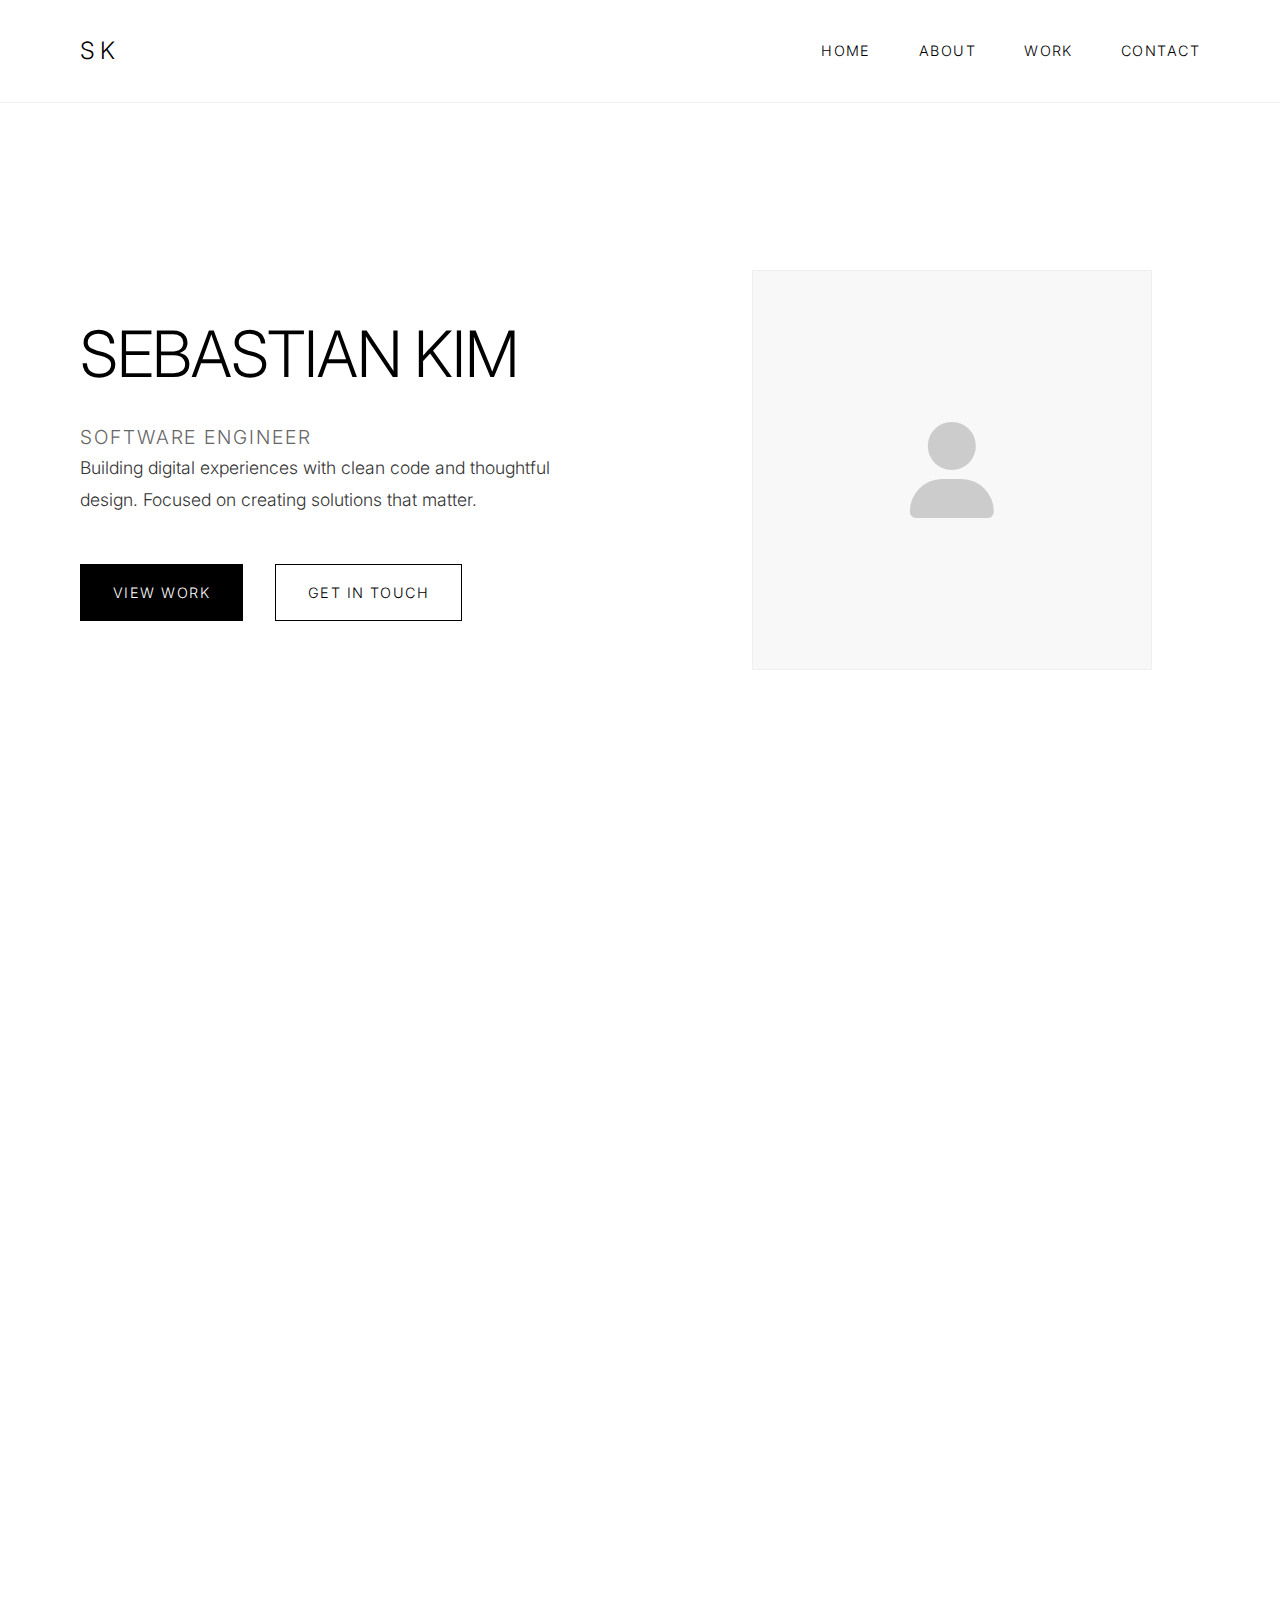
<file: index.html>
<!DOCTYPE html>
<html lang="en">
<head>
    <meta charset="UTF-8">
    <meta name="viewport" content="width=device-width, initial-scale=1.0">
    <title>Sebastian Kim</title>
    <link rel="stylesheet" href="styles.css">
    <link href="https://fonts.googleapis.com/css2?family=Inter:wght@300;400&display=swap" rel="stylesheet">
    <link rel="stylesheet" href="https://cdnjs.cloudflare.com/ajax/libs/font-awesome/6.0.0/css/all.min.css">
</head>
<body>
    <!-- Navigation -->
    <nav class="navbar">
        <div class="nav-container">
            <div class="nav-logo">
                <a href="#home">SK</a>
            </div>
            <ul class="nav-menu">
                <li class="nav-item">
                    <a href="#home" class="nav-link">Home</a>
                </li>
                <li class="nav-item">
                    <a href="#about" class="nav-link">About</a>
                </li>
                <li class="nav-item">
                    <a href="#projects" class="nav-link">Work</a>
                </li>
                <li class="nav-item">
                    <a href="#contact" class="nav-link">Contact</a>
                </li>
            </ul>
            <div class="hamburger">
                <span class="bar"></span>
                <span class="bar"></span>
                <span class="bar"></span>
            </div>
        </div>
    </nav>

    <!-- Hero Section -->
    <section id="home" class="hero">
        <div class="hero-container">
            <div class="hero-content">
                <h1 class="hero-title">
                    Sebastian Kim
                </h1>
                <span class="hero-subtitle">Software Engineer</span>
                <p class="hero-description">
                    Building digital experiences with clean code and thoughtful design. 
                    Focused on creating solutions that matter.
                </p>
                <div class="hero-buttons">
                    <a href="#projects" class="btn btn-primary">View Work</a>
                    <a href="#contact" class="btn">Get in Touch</a>
                </div>
            </div>
            <div class="hero-visual">
                <div class="hero-avatar">
                    <i class="fas fa-user"></i>
                </div>
            </div>
        </div>
    </section>

    <!-- About Section -->
    <section id="about" class="about">
        <div class="container">
            <h2 class="section-title">About</h2>
            <div class="about-content">
                <div class="about-text">
                    <p>
                        I'm a software engineer focused on building clean, efficient applications. 
                        With experience in full-stack development and cloud technologies, I create 
                        solutions that solve real problems.
                    </p>
                    <p>
                        Currently working on projects that combine modern web technologies with 
                        thoughtful user experience design.
                    </p>
                    <div class="skills">
                        <h3>Skills</h3>
                        <div class="skill-tags">
                            <span class="skill-tag">JavaScript</span>
                            <span class="skill-tag">Python</span>
                            <span class="skill-tag">React</span>
                            <span class="skill-tag">Node.js</span>
                            <span class="skill-tag">AWS</span>
                            <span class="skill-tag">Docker</span>
                        </div>
                    </div>
                </div>
                <div class="about-stats">
                    <div class="stat-item">
                        <h3>5+</h3>
                        <p>Years Experience</p>
                    </div>
                    <div class="stat-item">
                        <h3>50+</h3>
                        <p>Projects Completed</p>
                    </div>
                    <div class="stat-item">
                        <h3>100%</h3>
                        <p>Client Satisfaction</p>
                    </div>
                </div>
            </div>
        </div>
    </section>

    <!-- Projects Section -->
    <section id="projects" class="projects">
        <div class="container">
            <h2 class="section-title">Work</h2>
            <div class="projects-grid">
                <div class="project-card">
                    <div class="project-image">
                        <i class="fas fa-laptop-code"></i>
                    </div>
                    <div class="project-content">
                        <h3>E-Commerce Platform</h3>
                        <p>A full-stack e-commerce solution built with React, Node.js, and MongoDB. Features include user authentication, payment processing, and admin dashboard.</p>
                        <div class="project-tech">
                            <span>React</span>
                            <span>Node.js</span>
                            <span>MongoDB</span>
                        </div>
                        <div class="project-links">
                            <a href="#" class="project-link">Live Demo</a>
                            <a href="#" class="project-link">Code</a>
                        </div>
                    </div>
                </div>

                <div class="project-card">
                    <div class="project-image">
                        <i class="fas fa-brain"></i>
                    </div>
                    <div class="project-content">
                        <h3>AI Chat Assistant</h3>
                        <p>An intelligent chatbot powered by machine learning algorithms. Built with Python, TensorFlow, and natural language processing.</p>
                        <div class="project-tech">
                            <span>Python</span>
                            <span>TensorFlow</span>
                            <span>NLP</span>
                        </div>
                        <div class="project-links">
                            <a href="#" class="project-link">Live Demo</a>
                            <a href="#" class="project-link">Code</a>
                        </div>
                    </div>
                </div>

                <div class="project-card">
                    <div class="project-image">
                        <i class="fas fa-mobile-alt"></i>
                    </div>
                    <div class="project-content">
                        <h3>Mobile Fitness App</h3>
                        <p>A cross-platform mobile application for tracking workouts and nutrition. Built with React Native and Firebase.</p>
                        <div class="project-tech">
                            <span>React Native</span>
                            <span>Firebase</span>
                            <span>Redux</span>
                        </div>
                        <div class="project-links">
                            <a href="#" class="project-link">Live Demo</a>
                            <a href="#" class="project-link">Code</a>
                        </div>
                    </div>
                </div>
            </div>
        </div>
    </section>

    <!-- Contact Section -->
    <section id="contact" class="contact">
        <div class="container">
            <h2 class="section-title">Contact</h2>
            <div class="contact-content">
                <div class="contact-info">
                    <h3>Let's work together</h3>
                    <p>I'm always interested in new opportunities and exciting projects. Whether you have a question or just want to say hi, feel free to reach out.</p>
                    <div class="contact-methods">
                        <div class="contact-method">
                            <i class="fas fa-envelope"></i>
                            <span>sebastian@example.com</span>
                        </div>
                        <div class="contact-method">
                            <i class="fas fa-phone"></i>
                            <span>+1 (555) 123-4567</span>
                        </div>
                        <div class="contact-method">
                            <i class="fas fa-map-marker-alt"></i>
                            <span>San Francisco, CA</span>
                        </div>
                    </div>
                    <div class="social-links">
                        <a href="#" class="social-link"><i class="fab fa-github"></i></a>
                        <a href="#" class="social-link"><i class="fab fa-linkedin"></i></a>
                        <a href="#" class="social-link"><i class="fab fa-twitter"></i></a>
                    </div>
                </div>
                <form class="contact-form">
                    <div class="form-group">
                        <input type="text" id="name" name="name" placeholder="Name" required>
                    </div>
                    <div class="form-group">
                        <input type="email" id="email" name="email" placeholder="Email" required>
                    </div>
                    <div class="form-group">
                        <input type="text" id="subject" name="subject" placeholder="Subject" required>
                    </div>
                    <div class="form-group">
                        <textarea id="message" name="message" placeholder="Message" rows="5" required></textarea>
                    </div>
                    <button type="submit" class="btn btn-primary">Send Message</button>
                </form>
            </div>
        </div>
    </section>

    <!-- Footer -->
    <footer class="footer">
        <div class="container">
            <div class="footer-content">
                <p>&copy; 2024 Sebastian Kim</p>
            </div>
        </div>
    </footer>

    <script src="script.js"></script>
</body>
</html>
</file>
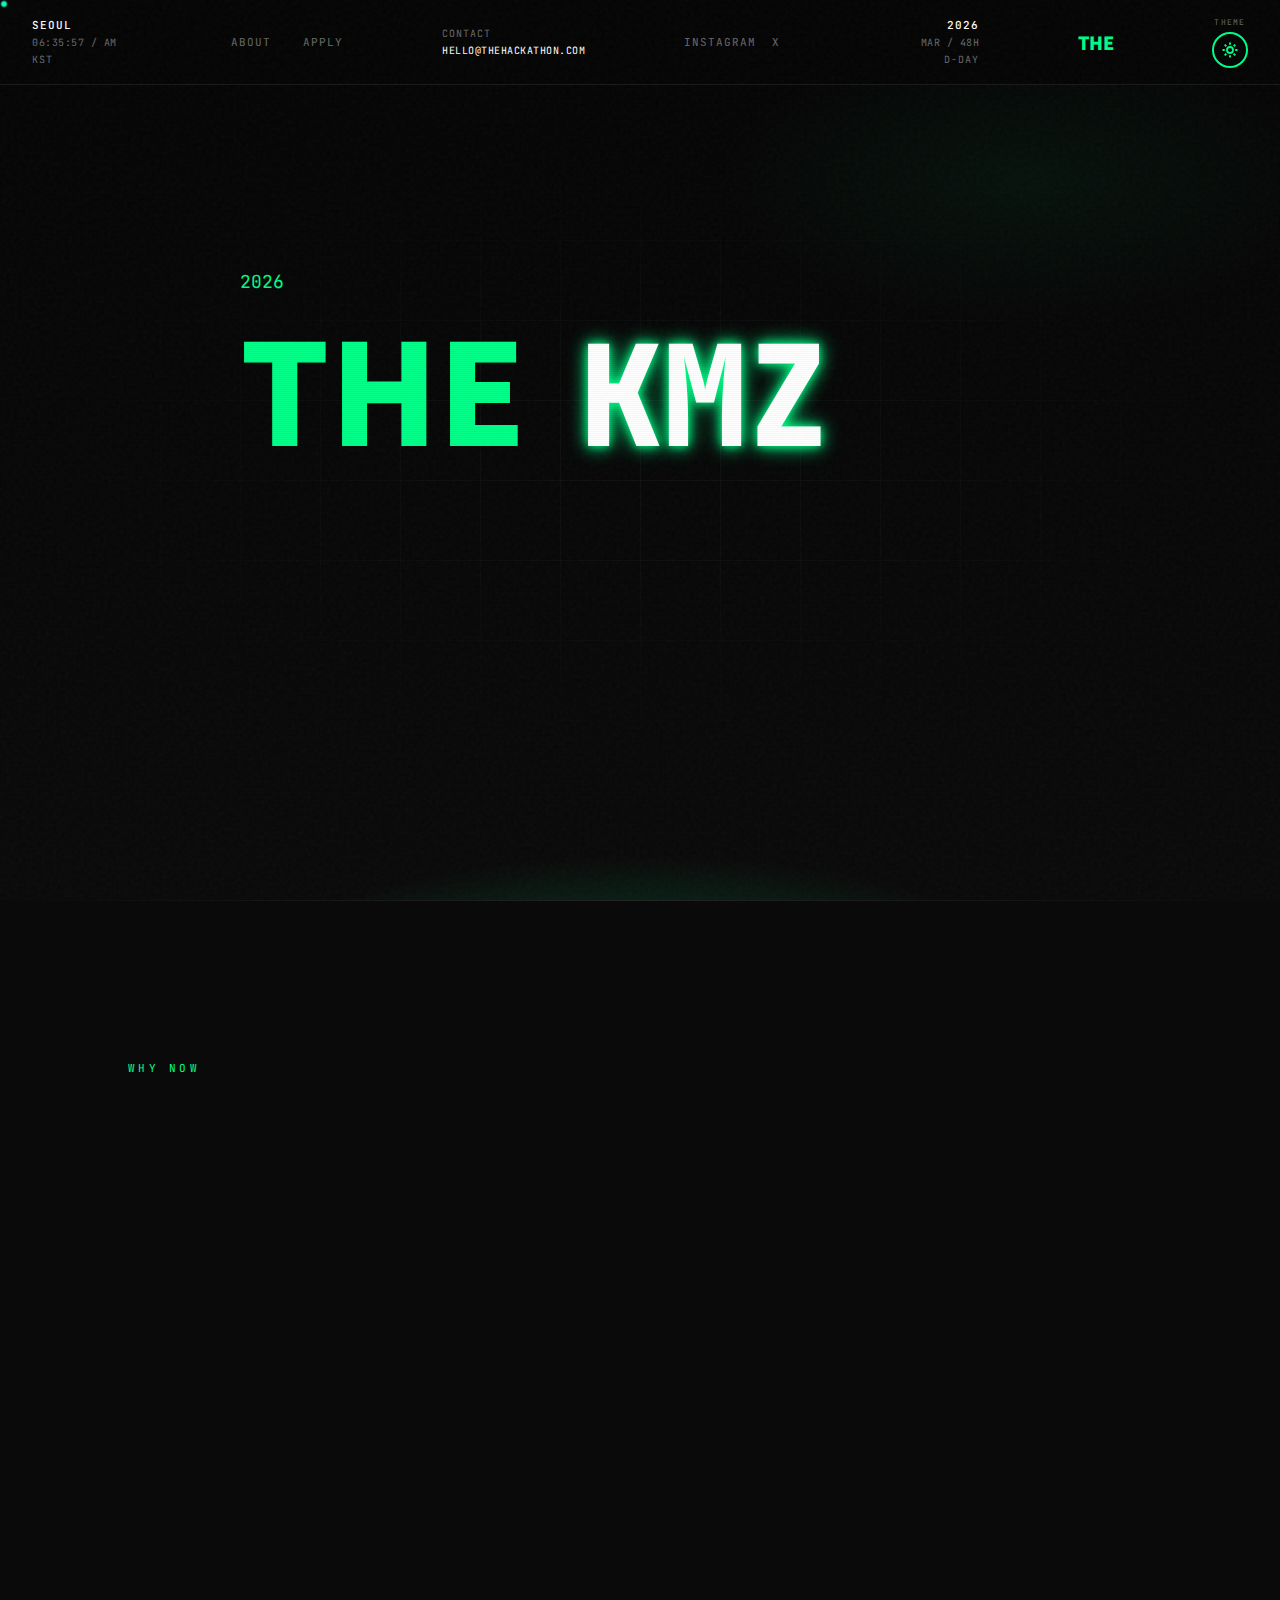
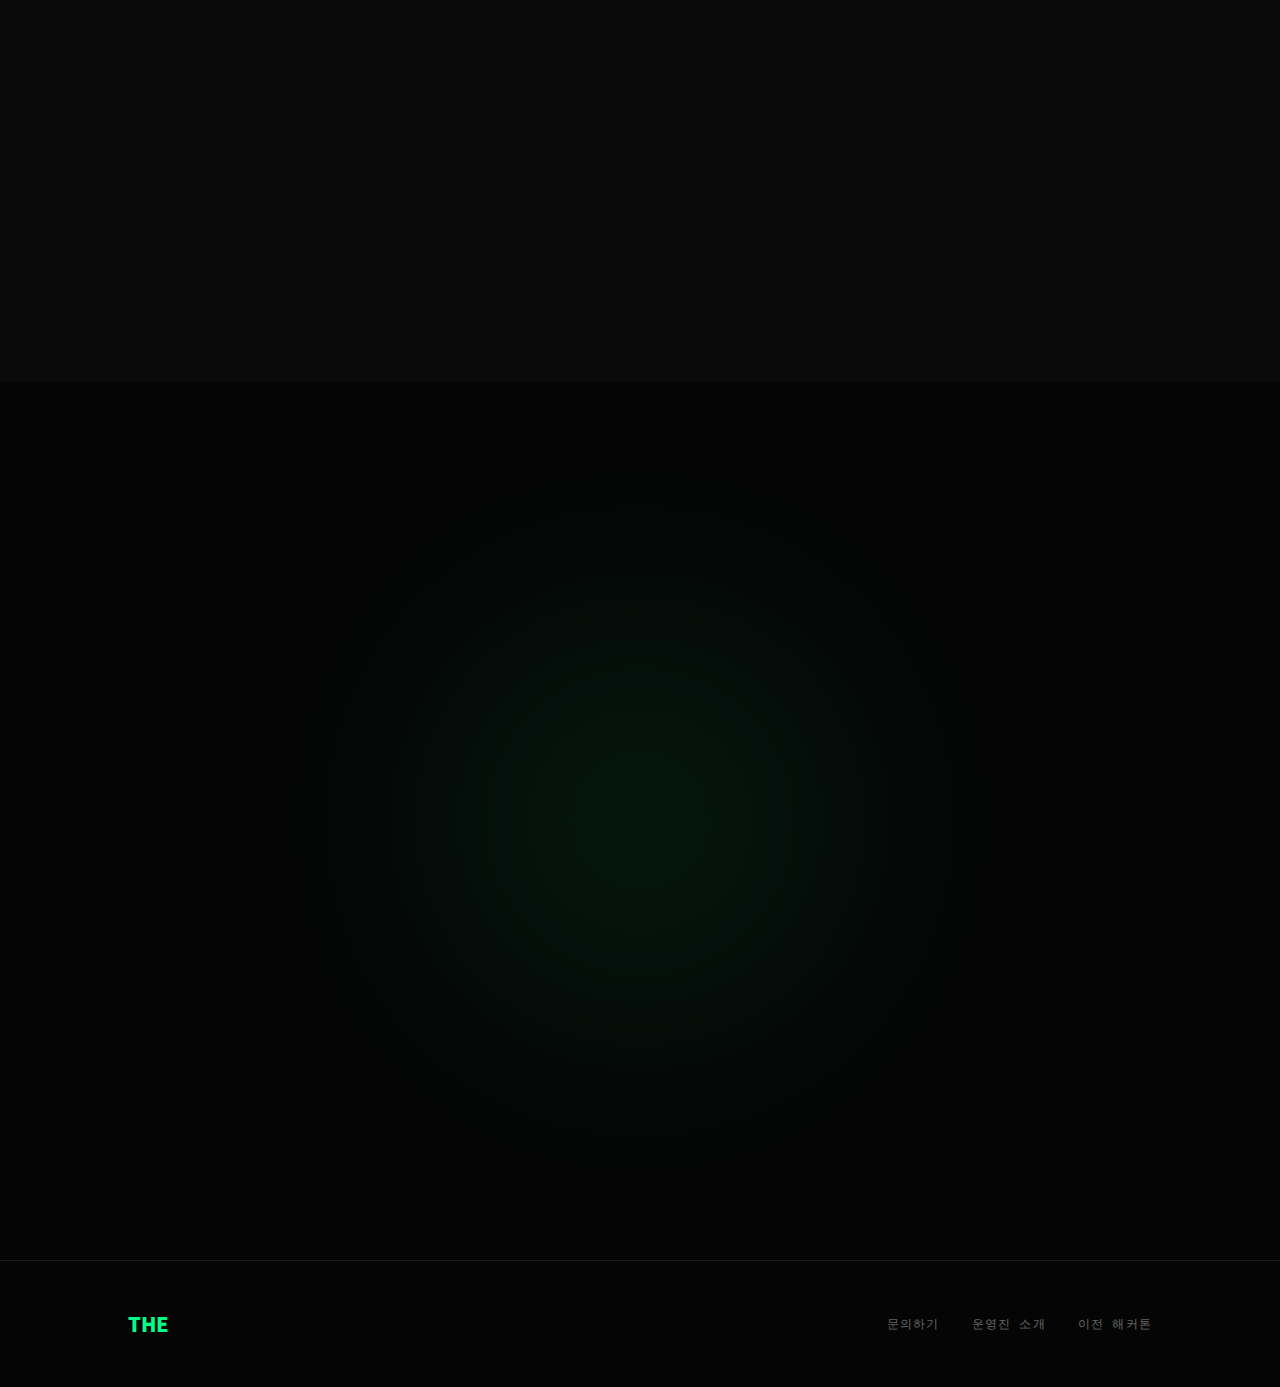
<file: 100x-hackathon.html>
<!DOCTYPE html>
<html lang="ko">
<head>
    <meta charset="UTF-8">
    <meta name="viewport" content="width=device-width, initial-scale=1.0">
    <title>THE 해커톤 | A Historic Turning Point for Builders</title>

    <!-- Open Graph Meta Tags -->
    <meta property="og:title" content="THE 해커톤 | A Historic Turning Point for Builders">
    <meta property="og:description" content="48시간, 당신의 아이디어가 세상과 만나는 순간. 프로덕트 빌더를 세계 앞에 세웁니다.">
    <meta property="og:image" content="https://bastiankim.github.io/100x-hackathon/og-image.png">
    <meta property="og:url" content="https://bastiankim.github.io/100x-hackathon/100x-hackathon.html">
    <meta property="og:type" content="website">

    <!-- Twitter Card -->
    <meta name="twitter:card" content="summary_large_image">
    <meta name="twitter:title" content="THE 해커톤 | A Historic Turning Point for Builders">
    <meta name="twitter:description" content="48시간, 당신의 아이디어가 세상과 만나는 순간.">
    <meta name="twitter:image" content="https://bastiankim.github.io/100x-hackathon/og-image.png">

    <link rel="preconnect" href="https://fonts.googleapis.com">
    <link rel="preconnect" href="https://fonts.gstatic.com" crossorigin>
    <link href="https://fonts.googleapis.com/css2?family=JetBrains+Mono:wght@300;400;500&family=Noto+Sans+KR:wght@300;400;700;900&family=Silkscreen:wght@400;700&display=swap" rel="stylesheet">
    <link rel="stylesheet" href="effects.css">
    <style>
        :root {
            --black-void: #050505;
            --black-deep: #0a0a0a;
            --black-surface: #111111;
            --charcoal: #1a1a1a;
            --charcoal-light: #252525;
            --neon-green: #00ff88;
            --neon-green-dim: #00cc6a;
            --neon-green-glow: rgba(0, 255, 136, 0.4);
            --white: #ffffff;
            --white-dim: rgba(255, 255, 255, 0.7);
            --white-muted: rgba(255, 255, 255, 0.4);
            --white-ghost: rgba(255, 255, 255, 0.08);
        }

        * {
            margin: 0;
            padding: 0;
            box-sizing: border-box;
        }

        html {
            scroll-behavior: smooth;
        }

        body {
            font-family: 'Noto Sans KR', sans-serif;
            background-color: var(--black-void);
            color: var(--white);
            overflow-x: hidden;
            line-height: 1.5;
        }

        /* Noise texture overlay */
        body::before {
            content: '';
            position: fixed;
            top: 0;
            left: 0;
            width: 100%;
            height: 100%;
            pointer-events: none;
            z-index: 9999;
            opacity: 0.035;
            background-image: url("data:image/svg+xml,%3Csvg viewBox='0 0 256 256' xmlns='http://www.w3.org/2000/svg'%3E%3Cfilter id='noise'%3E%3CfeTurbulence type='fractalNoise' baseFrequency='0.9' numOctaves='4' stitchTiles='stitch'/%3E%3C/filter%3E%3Crect width='100%25' height='100%25' filter='url(%23noise)'/%3E%3C/svg%3E");
        }

        /* Scanline effect */
        body::after {
            content: '';
            position: fixed;
            top: 0;
            left: 0;
            width: 100%;
            height: 100%;
            pointer-events: none;
            z-index: 9998;
            background: repeating-linear-gradient(
                0deg,
                transparent,
                transparent 2px,
                rgba(0, 0, 0, 0.03) 2px,
                rgba(0, 0, 0, 0.03) 4px
            );
        }

        /* Matrix Rain Background */
        .matrix-bg {
            position: fixed;
            top: 0;
            left: 0;
            width: 100%;
            height: 100%;
            z-index: -1;
            opacity: 0.07;
            pointer-events: none;
        }

        body.light-mode .matrix-bg {
            opacity: 0.04;
        }

        /* Navigation - Wide Format */
        nav.nav-wide {
            position: fixed;
            top: 0;
            left: 0;
            right: 0;
            z-index: 1000;
            padding: 16px 32px;
            display: flex;
            justify-content: space-between;
            align-items: center;
            gap: 24px;
            background: var(--black-void);
            border-bottom: 1px solid var(--charcoal);
            font-family: 'JetBrains Mono', monospace;
        }

        .nav-section {
            display: flex;
            flex-direction: column;
            gap: 2px;
        }

        .nav-location {
            min-width: 100px;
        }

        .nav-city {
            font-size: 11px;
            font-weight: 500;
            color: var(--white);
            letter-spacing: 0.1em;
        }

        .nav-time {
            font-size: 10px;
            color: var(--white-muted);
            letter-spacing: 0.05em;
        }

        .nav-timezone {
            font-size: 10px;
            color: var(--white-muted);
            letter-spacing: 0.1em;
        }

        .nav-links {
            flex-direction: row;
            gap: 32px;
        }

        .nav-link {
            font-size: 11px;
            color: var(--white-muted);
            text-decoration: none;
            letter-spacing: 0.1em;
            transition: color 0.3s ease;
        }

        .nav-link:hover {
            color: var(--neon-green);
        }

        .nav-contact {
            align-items: flex-start;
        }

        .nav-label {
            font-size: 10px;
            color: var(--white-muted);
            letter-spacing: 0.1em;
        }

        .nav-email {
            font-size: 10px;
            color: var(--white);
            text-decoration: none;
            letter-spacing: 0.05em;
            transition: color 0.3s ease;
        }

        .nav-email:hover {
            color: var(--neon-green);
        }

        .nav-social {
            flex-direction: row;
            gap: 16px;
        }

        .nav-social-link {
            font-size: 11px;
            color: var(--white-muted);
            text-decoration: none;
            letter-spacing: 0.1em;
            transition: color 0.3s ease;
        }

        .nav-social-link:hover {
            color: var(--neon-green);
        }

        .nav-location-right {
            text-align: right;
            align-items: flex-end;
        }

        .nav-logo {
            flex-direction: row;
            align-items: center;
        }

        .theme-toggle-wrapper {
            display: flex;
            flex-direction: column;
            align-items: center;
            gap: 4px;
        }

        .theme-label {
            font-family: 'JetBrains Mono', monospace;
            font-size: 8px;
            letter-spacing: 0.15em;
            color: var(--white-muted);
        }

        .theme-toggle {
            width: 36px;
            height: 36px;
            border: 2px solid var(--neon-green);
            border-radius: 50%;
            background: transparent;
            cursor: pointer;
            display: flex;
            align-items: center;
            justify-content: center;
            transition: all 0.3s ease;
            position: relative;
            overflow: hidden;
            flex-shrink: 0;
        }

        .theme-toggle:hover {
            background: rgba(0, 255, 136, 0.1);
            box-shadow: 0 0 15px var(--neon-green-glow);
        }

        .theme-toggle svg {
            width: 18px;
            height: 18px;
            position: absolute;
            transition: all 0.4s cubic-bezier(0.68, -0.55, 0.265, 1.55);
        }

        .theme-toggle .icon-sun {
            color: var(--neon-green);
            opacity: 1;
            transform: rotate(0deg) scale(1);
        }

        .theme-toggle .icon-moon {
            color: var(--white);
            opacity: 0;
            transform: rotate(-90deg) scale(0.5);
        }

        /* Light mode icon states */
        body.light-mode .theme-toggle {
            border-color: var(--neon-green);
        }

        body.light-mode .theme-toggle:hover {
            background: rgba(0, 179, 104, 0.1);
        }

        body.light-mode .theme-toggle .icon-sun {
            opacity: 0;
            transform: rotate(90deg) scale(0.5);
        }

        body.light-mode .theme-toggle .icon-moon {
            opacity: 1;
            transform: rotate(0deg) scale(1);
            color: var(--neon-green);
        }

        body.light-mode .theme-label {
            color: var(--white-muted);
        }

        .logo-the {
            font-family: 'Noto Sans KR', sans-serif;
            font-weight: 900;
            font-size: 18px;
            letter-spacing: -0.02em;
            color: var(--neon-green);
            position: relative;
            line-height: 1;
        }

        /* Responsive Nav */
        @media (max-width: 1200px) {
            nav.nav-wide {
                padding: 12px 20px;
                gap: 16px;
            }

            .nav-contact,
            .nav-location-right {
                display: none;
            }
        }

        @media (max-width: 768px) {
            nav.nav-wide {
                padding: 12px 16px;
            }

            .nav-social {
                display: none;
            }

            .nav-location {
                min-width: auto;
            }

            .nav-city {
                font-size: 10px;
            }

            .nav-time,
            .nav-timezone {
                font-size: 9px;
            }
        }

        /* Hero Section */
        .hero {
            min-height: 100vh;
            display: flex;
            flex-direction: column;
            justify-content: center;
            align-items: flex-start;
            padding: 0 10vw;
            position: relative;
            overflow: hidden;
        }

        .hero-bg {
            position: absolute;
            top: 0;
            left: 0;
            width: 100%;
            height: 100%;
            background:
                radial-gradient(ellipse 80% 50% at 50% 120%, var(--neon-green-glow) 0%, transparent 50%),
                radial-gradient(ellipse 60% 40% at 80% 20%, rgba(0, 255, 136, 0.05) 0%, transparent 40%),
                linear-gradient(180deg, var(--black-void) 0%, var(--black-deep) 100%);
            z-index: -1;
        }

        .hero-grid {
            position: absolute;
            top: 0;
            left: 0;
            width: 100%;
            height: 100%;
            background-image:
                linear-gradient(var(--white-ghost) 1px, transparent 1px),
                linear-gradient(90deg, var(--white-ghost) 1px, transparent 1px);
            background-size: 80px 80px;
            mask-image: radial-gradient(ellipse 70% 50% at 50% 50%, black 0%, transparent 70%);
            z-index: -1;
            opacity: 0.5;
        }

        /* Code/Terminal Aesthetic Elements */
        .code-comment {
            font-family: 'JetBrains Mono', monospace;
            color: var(--white-muted);
        }

        .code-prompt {
            color: var(--neon-green);
            font-family: 'JetBrains Mono', monospace;
            margin-right: 8px;
        }

        .hero-code-label {
            font-family: 'JetBrains Mono', monospace;
            font-size: 14px;
            margin-bottom: 24px;
            opacity: 0;
            transform: translateY(20px);
            animation: fadeUp 0.8s ease-out 0.3s forwards;
        }

        .hero-label {
            font-family: 'JetBrains Mono', monospace;
            font-size: 12px;
            letter-spacing: 0.3em;
            color: var(--neon-green);
            text-transform: uppercase;
            margin-bottom: 32px;
            opacity: 0;
            transform: translateY(20px);
            animation: fadeUp 0.8s ease-out 0.3s forwards;
        }

        .hero-title {
            font-size: clamp(64px, 15vw, 180px);
            font-weight: 900;
            letter-spacing: -0.04em;
            line-height: 0.9;
            margin-bottom: 40px;
            opacity: 0;
            animation: titleReveal 1.2s ease-out 0.5s forwards;
        }

        .hero-title .the-text {
            color: var(--neon-green);
            font-family: 'Noto Sans KR', sans-serif;
            font-weight: 900;
            font-size: 1em;
            letter-spacing: -0.02em;
            text-shadow:
                0 0 40px var(--neon-green-glow),
                0 0 80px var(--neon-green-glow);
            display: inline-block;
        }

        .hero-subtitle {
            font-size: clamp(16px, 2vw, 22px);
            font-weight: 400;
            color: var(--white-dim);
            max-width: 600px;
            line-height: 1.6;
            margin-bottom: 56px;
            opacity: 0;
            transform: translateY(20px);
            animation: fadeUp 0.8s ease-out 0.9s forwards;
            display: flex;
            align-items: center;
        }

        .hero-subtitle .code-prompt {
            font-size: clamp(20px, 2.5vw, 28px);
        }

        .cta-primary {
            display: inline-flex;
            align-items: center;
            gap: 16px;
            padding: 28px 72px;
            background: var(--neon-green);
            color: var(--black-void);
            font-weight: 700;
            font-size: 20px;
            letter-spacing: 0.05em;
            text-decoration: none;
            position: relative;
            overflow: hidden;
            opacity: 0;
            transform: translateY(20px);
            animation: fadeUp 0.8s ease-out 1.1s forwards;
            transition: all 0.3s ease;
        }

        .cta-primary::before {
            content: '';
            position: absolute;
            top: 0;
            left: -100%;
            width: 100%;
            height: 100%;
            background: linear-gradient(90deg, transparent, rgba(255,255,255,0.3), transparent);
            transition: left 0.5s ease;
        }

        .cta-primary:hover::before {
            left: 100%;
        }

        .cta-primary:hover {
            box-shadow: 0 0 40px var(--neon-green-glow);
            transform: translateY(-2px);
        }

        .cta-arrow {
            transition: transform 0.3s ease;
        }

        .cta-primary:hover .cta-arrow {
            transform: translateX(4px);
        }

        /* Scroll indicator */
        .scroll-indicator {
            position: absolute;
            bottom: 48px;
            left: 50%;
            transform: translateX(-50%);
            display: flex;
            flex-direction: column;
            align-items: center;
            gap: 8px;
            opacity: 0;
            animation: fadeUp 0.8s ease-out 1.5s forwards;
        }

        .scroll-indicator span {
            font-family: 'JetBrains Mono', monospace;
            font-size: 10px;
            letter-spacing: 0.2em;
            color: var(--white-muted);
            text-transform: uppercase;
        }

        .scroll-line {
            width: 1px;
            height: 48px;
            background: linear-gradient(180deg, var(--white-muted) 0%, transparent 100%);
            animation: scrollPulse 2s ease-in-out infinite;
        }

        @keyframes scrollPulse {
            0%, 100% { transform: scaleY(1); opacity: 1; }
            50% { transform: scaleY(0.5); opacity: 0.5; }
        }

        /* Section common styles */
        section {
            padding: 160px 10vw;
            position: relative;
        }

        .section-label {
            font-family: 'JetBrains Mono', monospace;
            font-size: 11px;
            letter-spacing: 0.3em;
            color: var(--neon-green);
            text-transform: uppercase;
            margin-bottom: 24px;
        }

        /* Why Now Section */
        .why-now {
            background: var(--black-deep);
            position: relative;
            overflow: hidden;
        }

        .why-now::before {
            content: '';
            position: absolute;
            top: 0;
            left: 0;
            width: 100%;
            height: 1px;
            background: linear-gradient(90deg, transparent, var(--charcoal-light), transparent);
        }

        /* Terminal Block Styling */
        .terminal-block {
            max-width: 900px;
            background: var(--black-surface);
            border: 1px solid var(--charcoal-light);
            border-radius: 8px;
            overflow: hidden;
            margin-bottom: 80px;
            opacity: 0;
            transform: translateY(30px);
        }

        .terminal-block.visible {
            animation: fadeUp 0.8s ease-out forwards;
        }

        .terminal-header {
            display: flex;
            align-items: center;
            gap: 12px;
            padding: 12px 16px;
            background: var(--charcoal);
            border-bottom: 1px solid var(--charcoal-light);
        }

        .terminal-dots {
            display: flex;
            gap: 6px;
        }

        .terminal-dots span {
            width: 12px;
            height: 12px;
            border-radius: 50%;
        }

        .terminal-dots span:nth-child(1) { background: #ff5f56; }
        .terminal-dots span:nth-child(2) { background: #ffbd2e; }
        .terminal-dots span:nth-child(3) { background: #27ca3f; }

        .terminal-title {
            font-family: 'JetBrains Mono', monospace;
            font-size: 12px;
            color: var(--white-muted);
        }

        .terminal-body {
            padding: 32px;
        }

        .terminal-line {
            display: flex;
            align-items: flex-start;
            gap: 12px;
            margin-bottom: 16px;
        }

        .terminal-prompt {
            color: var(--neon-green);
            font-family: 'JetBrains Mono', monospace;
            font-size: clamp(18px, 2.5vw, 28px);
        }

        .typing-text {
            font-family: 'JetBrains Mono', monospace;
            font-size: clamp(18px, 2.5vw, 28px);
            font-weight: 400;
            color: var(--white);
            line-height: 1.5;
        }

        .terminal-cursor {
            font-family: 'JetBrains Mono', monospace;
            font-size: clamp(18px, 2.5vw, 28px);
            color: var(--neon-green);
            animation: cursorBlink 1s step-end infinite;
        }

        @keyframes cursorBlink {
            0%, 100% { opacity: 1; }
            50% { opacity: 0; }
        }

        .terminal-author {
            padding-left: 24px;
        }

        .terminal-comment {
            font-family: 'JetBrains Mono', monospace;
            font-size: 14px;
            color: var(--white-muted);
            opacity: 0;
        }

        .terminal-block.typed .terminal-comment {
            animation: fadeIn 0.5s ease-out forwards;
        }

        @keyframes fadeIn {
            to { opacity: 1; }
        }

        .timeline {
            display: flex;
            align-items: center;
            gap: 40px;
            margin-top: 80px;
            flex-wrap: wrap;
        }

        .timeline-year {
            opacity: 0;
            transform: translateY(30px);
        }

        .timeline-year.visible {
            animation: fadeUp 0.6s ease-out forwards;
        }

        .timeline-year .year {
            font-size: clamp(48px, 8vw, 96px);
            font-weight: 900;
            letter-spacing: -0.03em;
            line-height: 1;
        }

        .timeline-year .label {
            font-size: 14px;
            color: var(--white-muted);
            margin-top: 8px;
        }

        .timeline-year.past .year {
            color: var(--charcoal-light);
        }

        /* Lightbulb effect for '26 - starts dim */
        .timeline-year.present {
            position: relative;
        }

        .timeline-year.present .year {
            color: var(--charcoal-light);
            transition: none;
        }

        /* Glow container for the lightbulb effect */
        .timeline-year.present .year-glow {
            position: absolute;
            top: 50%;
            left: 50%;
            transform: translate(-50%, -50%);
            width: 200px;
            height: 200px;
            background: radial-gradient(circle, var(--neon-green-glow) 0%, transparent 70%);
            opacity: 0;
            filter: blur(40px);
            pointer-events: none;
            z-index: -1;
        }

        /* Lightbulb flicker animation */
        @keyframes lightbulbFlicker {
            0% {
                color: var(--charcoal-light);
                text-shadow: none;
            }
            10% {
                color: rgba(0, 255, 136, 0.3);
                text-shadow: 0 0 5px rgba(0, 255, 136, 0.2);
            }
            15% {
                color: var(--charcoal-light);
                text-shadow: none;
            }
            25% {
                color: rgba(0, 255, 136, 0.5);
                text-shadow: 0 0 10px rgba(0, 255, 136, 0.3);
            }
            30% {
                color: rgba(0, 255, 136, 0.2);
                text-shadow: 0 0 3px rgba(0, 255, 136, 0.1);
            }
            45% {
                color: rgba(0, 255, 136, 0.7);
                text-shadow: 0 0 20px rgba(0, 255, 136, 0.4);
            }
            50% {
                color: rgba(0, 255, 136, 0.4);
                text-shadow: 0 0 8px rgba(0, 255, 136, 0.2);
            }
            65% {
                color: rgba(0, 255, 136, 0.9);
                text-shadow: 0 0 30px rgba(0, 255, 136, 0.5);
            }
            75% {
                color: var(--neon-green);
                text-shadow:
                    0 0 20px var(--neon-green-glow),
                    0 0 40px var(--neon-green-glow);
            }
            85% {
                color: rgba(0, 255, 136, 0.85);
                text-shadow: 0 0 25px rgba(0, 255, 136, 0.45);
            }
            100% {
                color: var(--neon-green);
                text-shadow:
                    0 0 30px var(--neon-green-glow),
                    0 0 60px var(--neon-green-glow),
                    0 0 100px rgba(0, 255, 136, 0.2);
            }
        }

        @keyframes glowExpand {
            0% {
                opacity: 0;
                transform: translate(-50%, -50%) scale(0.3);
            }
            50% {
                opacity: 0.3;
            }
            100% {
                opacity: 0.8;
                transform: translate(-50%, -50%) scale(1.5);
            }
        }

        @keyframes labelFadeIn {
            0% {
                opacity: 0;
                color: var(--white-muted);
            }
            100% {
                opacity: 1;
                color: var(--neon-green-dim);
            }
        }

        /* When lit class is added */
        .timeline-year.present.lit .year {
            animation: lightbulbFlicker 1.2s ease-out forwards;
        }

        .timeline-year.present.lit .year-glow {
            animation: glowExpand 1.2s ease-out 0.3s forwards;
        }

        .timeline-year.present.lit .label {
            animation: labelFadeIn 0.6s ease-out 0.8s forwards;
            opacity: 0;
        }

        /* Idle pulse after lit */
        .timeline-year.present.lit.idle .year {
            animation: none;
            color: var(--neon-green);
            text-shadow:
                0 0 30px var(--neon-green-glow),
                0 0 60px var(--neon-green-glow),
                0 0 100px rgba(0, 255, 136, 0.2);
        }

        @keyframes idlePulse {
            0%, 100% {
                opacity: 0.7;
                transform: translate(-50%, -50%) scale(1.4);
            }
            50% {
                opacity: 0.9;
                transform: translate(-50%, -50%) scale(1.6);
            }
        }

        .timeline-year.present.lit.idle .year-glow {
            animation: idlePulse 3s ease-in-out infinite;
            opacity: 0.8;
        }

        .timeline-year.present.lit.idle .label {
            animation: none;
            opacity: 1;
            color: var(--neon-green-dim);
        }

        .timeline-arrow {
            font-size: 32px;
            color: var(--white-muted);
            opacity: 0;
        }

        .timeline-arrow.visible {
            animation: fadeUp 0.6s ease-out forwards;
        }

        .vibe-coding-block {
            margin-top: 80px;
            padding: 48px;
            background: var(--charcoal);
            border: 1px solid var(--charcoal-light);
            max-width: 700px;
            opacity: 0;
            transform: translateY(30px);
        }

        .vibe-coding-block.visible {
            animation: fadeUp 0.8s ease-out forwards;
        }

        .vibe-coding-block h3 {
            font-family: 'JetBrains Mono', monospace;
            font-size: 14px;
            color: var(--neon-green);
            letter-spacing: 0.1em;
            margin-bottom: 16px;
        }

        .vibe-coding-block p {
            font-size: 18px;
            line-height: 1.8;
            color: var(--white-dim);
        }

        /* Analogy Section - Extended Storytelling */
        .analogy {
            background: var(--black-void);
            padding: 200px 0 240px;
            overflow: hidden;
        }

        /* Story Opening */
        .story-opening {
            text-align: center;
            padding: 0 10vw;
            margin-bottom: 120px;
            opacity: 0;
            transform: translateY(40px);
        }

        .story-opening.visible {
            animation: fadeUp 1s ease-out forwards;
        }

        .story-label {
            font-family: 'JetBrains Mono', monospace;
            font-size: 13px;
            color: var(--neon-green);
            letter-spacing: 0.15em;
            margin-bottom: 24px;
        }

        .story-headline {
            font-size: clamp(36px, 5vw, 64px);
            font-weight: 300;
            line-height: 1.3;
            color: var(--white-dim);
        }

        .story-headline strong {
            color: var(--neon-green);
            font-weight: 700;
            text-shadow: 0 0 40px var(--neon-green-glow);
        }

        /* Story Acts */
        .story-act {
            display: flex;
            align-items: flex-start;
            gap: 32px;
            padding: 0 10vw;
            margin-bottom: 48px;
            opacity: 0;
            transform: translateX(-30px);
        }

        .story-act.visible {
            animation: slideInLeft 0.8s ease-out forwards;
        }

        @keyframes slideInLeft {
            to {
                opacity: 1;
                transform: translateX(0);
            }
        }

        .act-number {
            font-family: 'JetBrains Mono', monospace;
            font-size: 48px;
            font-weight: 300;
            color: var(--charcoal-light);
            line-height: 1;
            flex-shrink: 0;
        }

        .act-number.glow {
            color: var(--neon-green);
            text-shadow: 0 0 30px var(--neon-green-glow);
        }

        .act-narrative {
            padding-top: 8px;
        }

        .narrative-text {
            font-size: clamp(18px, 2.5vw, 24px);
            font-weight: 300;
            line-height: 1.7;
            color: var(--white-dim);
        }

        .narrative-text .highlight {
            color: var(--white);
            font-weight: 500;
        }

        .story-act.climax .narrative-text .highlight {
            color: var(--neon-green);
            text-shadow: 0 0 20px var(--neon-green-glow);
        }

        /* Single Showcase Layout */
        .showcase-single {
            padding: 0 10vw;
            margin-bottom: 100px;
            display: flex;
            align-items: flex-start;
            gap: 48px;
        }

        .showcase-single .showcase-card {
            flex: 1;
            max-width: 800px;
        }

        .showcase-single .showcase-card.large .showcase-image-wrapper {
            height: 500px;
        }

        .showcase-stats {
            display: flex;
            flex-direction: column;
            gap: 32px;
            padding-top: 100px;
            opacity: 0;
            transform: translateX(20px);
        }

        .showcase-stats.visible {
            animation: slideInRight 0.8s ease-out forwards;
        }

        @keyframes slideInRight {
            to {
                opacity: 1;
                transform: translateX(0);
            }
        }

        .stat-item {
            display: flex;
            flex-direction: column;
            gap: 8px;
        }

        .stat-number {
            font-family: 'JetBrains Mono', monospace;
            font-size: clamp(32px, 4vw, 48px);
            font-weight: 500;
            color: var(--neon-green);
            letter-spacing: -0.02em;
            text-shadow: 0 0 30px var(--neon-green-glow);
        }

        .stat-label {
            font-size: 14px;
            color: var(--white-dim);
            letter-spacing: 0.05em;
        }

        /* Story Transition */
        .story-transition {
            display: flex;
            align-items: center;
            justify-content: center;
            gap: 32px;
            padding: 80px 10vw;
            opacity: 0;
        }

        .story-transition.visible {
            animation: fadeIn 1s ease-out forwards;
        }

        @keyframes fadeIn {
            to { opacity: 1; }
        }

        .transition-line {
            flex: 1;
            max-width: 200px;
            height: 1px;
            background: linear-gradient(90deg, transparent, var(--charcoal-light), transparent);
        }

        .transition-text {
            font-family: 'JetBrains Mono', monospace;
            font-size: 13px;
            color: var(--white-dim);
            letter-spacing: 0.1em;
            white-space: nowrap;
        }

        /* Story Question */
        .story-question {
            position: relative;
            text-align: center;
            padding: 120px 10vw;
            margin: 60px 0;
            opacity: 0;
            transform: scale(0.95);
        }

        .story-question.visible {
            animation: questionReveal 1s ease-out forwards;
        }

        @keyframes questionReveal {
            to {
                opacity: 1;
                transform: scale(1);
            }
        }

        .question-bg {
            position: absolute;
            top: 50%;
            left: 50%;
            transform: translate(-50%, -50%);
            width: 600px;
            height: 600px;
            background: radial-gradient(circle, rgba(0, 255, 136, 0.05) 0%, transparent 70%);
            pointer-events: none;
        }

        .question-small {
            font-size: 18px;
            color: var(--white-dim);
            margin-bottom: 16px;
            letter-spacing: 0.1em;
        }

        .question-main {
            font-size: clamp(40px, 6vw, 80px);
            font-weight: 300;
            color: var(--white);
        }

        .question-main strong {
            color: var(--neon-green);
            font-weight: 700;
            text-shadow: 0 0 60px var(--neon-green-glow);
        }

        /* Featured Showcase - Climax */
        .featured-showcase.climax {
            margin: 0 10vw;
            padding: 100px 80px;
            background: linear-gradient(135deg,
                rgba(0, 255, 136, 0.03) 0%,
                var(--black-surface) 30%,
                var(--black-surface) 70%,
                rgba(0, 255, 136, 0.03) 100%
            );
            border: 1px solid rgba(0, 255, 136, 0.2);
        }

        .featured-scanlines {
            position: absolute;
            top: 0;
            left: 0;
            width: 100%;
            height: 100%;
            background: repeating-linear-gradient(
                0deg,
                transparent,
                transparent 2px,
                rgba(0, 255, 136, 0.02) 2px,
                rgba(0, 255, 136, 0.02) 4px
            );
            pointer-events: none;
            opacity: 0.5;
        }

        .featured-year {
            font-family: 'JetBrains Mono', monospace;
            font-size: 14px;
            color: var(--neon-green);
            letter-spacing: 0.3em;
            margin-bottom: 24px;
        }

        .featured-tagline {
            display: flex;
            align-items: center;
            justify-content: center;
            gap: 12px;
            margin-top: 32px;
            padding-top: 32px;
            border-top: 1px solid var(--charcoal-light);
        }

        .tagline-prefix {
            font-family: 'JetBrains Mono', monospace;
            color: var(--neon-green);
        }

        .tagline-text {
            font-size: 16px;
            color: var(--white-dim);
            letter-spacing: 0.05em;
        }

        .featured-frame-corner {
            position: absolute;
            width: 24px;
            height: 24px;
            border-color: var(--neon-green);
            border-style: solid;
            border-width: 0;
        }

        .featured-frame-corner.top-left {
            top: -1px;
            left: -1px;
            border-top-width: 2px;
            border-left-width: 2px;
        }

        .featured-frame-corner.top-right {
            top: -1px;
            right: -1px;
            border-top-width: 2px;
            border-right-width: 2px;
        }

        .featured-frame-corner.bottom-left {
            bottom: -1px;
            left: -1px;
            border-bottom-width: 2px;
            border-left-width: 2px;
        }

        .featured-frame-corner.bottom-right {
            bottom: -1px;
            right: -1px;
            border-bottom-width: 2px;
            border-right-width: 2px;
        }

        /* Pattern Summary */
        .pattern-summary {
            text-align: center;
            padding: 100px 10vw 0;
            opacity: 0;
            transform: translateY(30px);
        }

        .pattern-summary.visible {
            animation: fadeUp 1s ease-out forwards;
        }

        .pattern-equation {
            display: inline-flex;
            align-items: center;
            gap: 24px;
            font-family: 'JetBrains Mono', monospace;
            font-size: clamp(20px, 3vw, 32px);
        }

        .equation-part {
            color: var(--white-dim);
        }

        .equation-operator {
            color: var(--charcoal-light);
        }

        .equation-result {
            color: var(--neon-green);
            font-weight: 500;
            text-shadow: 0 0 30px var(--neon-green-glow);
        }

        /* Legacy grid styles for compatibility */
        .showcase-grid {
            display: grid;
            grid-template-columns: 1fr 1fr;
            gap: 24px;
            padding: 0 10vw;
            margin-bottom: 48px;
        }

        .showcase-card {
            position: relative;
            border-radius: 0;
            overflow: hidden;
            background: var(--black-surface);
            opacity: 0;
            transform: translateY(60px);
            transition: transform 0.6s cubic-bezier(0.16, 1, 0.3, 1), opacity 0.6s ease;
        }

        .showcase-card.visible {
            opacity: 1;
            transform: translateY(0);
        }

        .showcase-card:first-child {
            transform: translateY(100px) translateX(-30px);
        }

        .showcase-card:first-child.visible {
            transform: translateY(0) translateX(0);
        }

        .showcase-card:last-child {
            transform: translateY(100px) translateX(30px);
        }

        .showcase-card:last-child.visible {
            transform: translateY(0) translateX(0);
        }

        /* Stage Reveal Effect */
        .stage-reveal {
            --spotlight-opacity: 0;
        }

        .stage-reveal.visible {
            --spotlight-opacity: 1;
        }

        .spotlight {
            position: absolute;
            top: -50%;
            left: 50%;
            transform: translateX(-50%);
            width: 200%;
            height: 100%;
            background: conic-gradient(
                from 180deg at 50% 0%,
                transparent 30%,
                rgba(0, 255, 136, 0.03) 40%,
                rgba(0, 255, 136, 0.08) 50%,
                rgba(0, 255, 136, 0.03) 60%,
                transparent 70%
            );
            opacity: var(--spotlight-opacity);
            transition: opacity 1s ease-out 0.3s;
            pointer-events: none;
            z-index: 1;
        }

        .stage-floor {
            position: absolute;
            bottom: 0;
            left: 0;
            right: 0;
            height: 4px;
            background: linear-gradient(90deg,
                transparent 0%,
                var(--neon-green) 20%,
                var(--neon-green) 80%,
                transparent 100%
            );
            box-shadow: 0 0 20px var(--neon-green-glow), 0 0 40px var(--neon-green-glow);
            transform: scaleX(0);
            transition: transform 0.8s cubic-bezier(0.16, 1, 0.3, 1) 0.5s;
        }

        .showcase-card.visible .stage-floor {
            transform: scaleX(1);
        }

        /* Rising animation for images */
        .stage-reveal .showcase-image {
            transform: translateY(30px) scale(1.1);
            filter: grayscale(100%) brightness(0.3);
            transition: transform 1.2s cubic-bezier(0.16, 1, 0.3, 1),
                        filter 1.5s ease-out;
        }

        .stage-reveal.visible .showcase-image {
            transform: translateY(0) scale(1);
            filter: grayscale(30%) brightness(0.9);
        }

        .stage-reveal:hover .showcase-image {
            transform: translateY(0) scale(1.08);
            filter: grayscale(0%) brightness(1);
        }

        .showcase-image-wrapper {
            position: relative;
            width: 100%;
            height: 400px;
            overflow: hidden;
        }

        .showcase-image {
            width: 100%;
            height: 100%;
            object-fit: cover;
            object-position: center top;
            transition: transform 0.8s cubic-bezier(0.16, 1, 0.3, 1), filter 0.5s ease;
            filter: grayscale(30%) brightness(0.9);
        }

        .showcase-card:hover .showcase-image {
            transform: scale(1.08);
            filter: grayscale(0%) brightness(1);
        }

        .showcase-overlay {
            position: absolute;
            top: 0;
            left: 0;
            width: 100%;
            height: 100%;
            background: linear-gradient(
                180deg,
                transparent 0%,
                transparent 40%,
                rgba(5, 5, 5, 0.7) 70%,
                rgba(5, 5, 5, 0.95) 100%
            );
            pointer-events: none;
        }

        .showcase-content {
            position: absolute;
            bottom: 0;
            left: 0;
            right: 0;
            padding: 40px;
            z-index: 2;
        }

        .showcase-badge {
            font-family: 'JetBrains Mono', monospace;
            font-size: 11px;
            letter-spacing: 0.2em;
            color: var(--neon-green);
            text-transform: uppercase;
            margin-bottom: 12px;
            opacity: 0;
            transform: translateY(10px);
            transition: all 0.4s ease 0.1s;
        }

        .showcase-card.visible .showcase-badge {
            opacity: 1;
            transform: translateY(0);
        }

        .showcase-title {
            font-size: clamp(28px, 3vw, 40px);
            font-weight: 700;
            letter-spacing: -0.02em;
            margin-bottom: 16px;
            opacity: 0;
            transform: translateY(10px);
            transition: all 0.4s ease 0.2s;
        }

        .showcase-card.visible .showcase-title {
            opacity: 1;
            transform: translateY(0);
        }

        .showcase-divider {
            width: 60px;
            height: 2px;
            background: var(--neon-green);
            margin-bottom: 16px;
            transform: scaleX(0);
            transform-origin: left;
            transition: transform 0.6s cubic-bezier(0.16, 1, 0.3, 1) 0.3s;
            box-shadow: 0 0 10px var(--neon-green-glow);
        }

        .showcase-card.visible .showcase-divider {
            transform: scaleX(1);
        }

        .showcase-result {
            font-size: 18px;
            font-weight: 400;
            color: var(--white);
            opacity: 0;
            transform: translateY(10px);
            transition: all 0.4s ease 0.4s;
            text-shadow: 0 2px 10px rgba(0, 0, 0, 0.8);
        }

        .showcase-card.visible .showcase-result {
            opacity: 1;
            transform: translateY(0);
        }

        .showcase-result strong {
            color: var(--neon-green);
            font-weight: 700;
            text-shadow: 0 0 20px var(--neon-green-glow), 0 2px 10px rgba(0, 0, 0, 0.8);
        }

        /* Featured 100X Card */
        .featured-showcase {
            position: relative;
            margin: 0 10vw;
            padding: 80px;
            background: linear-gradient(135deg, var(--charcoal) 0%, var(--black-surface) 50%, var(--charcoal) 100%);
            border: 1px solid var(--charcoal-light);
            text-align: center;
            overflow: hidden;
            opacity: 0;
            transform: translateY(60px) scale(0.95);
        }

        .featured-showcase.visible {
            animation: featuredReveal 1s cubic-bezier(0.16, 1, 0.3, 1) forwards;
        }

        @keyframes featuredReveal {
            0% {
                opacity: 0;
                transform: translateY(60px) scale(0.95);
            }
            100% {
                opacity: 1;
                transform: translateY(0) scale(1);
            }
        }

        .featured-showcase::before {
            content: '';
            position: absolute;
            top: 0;
            left: 0;
            width: 100%;
            height: 4px;
            background: var(--neon-green);
            box-shadow: 0 0 30px var(--neon-green-glow);
        }

        .featured-glow {
            position: absolute;
            top: 50%;
            left: 50%;
            transform: translate(-50%, -50%);
            width: 500px;
            height: 500px;
            background: radial-gradient(circle, var(--neon-green-glow) 0%, transparent 60%);
            opacity: 0;
            filter: blur(60px);
            pointer-events: none;
            transition: opacity 0.6s ease;
        }

        .featured-showcase.visible .featured-glow {
            animation: glowPulse 3s ease-in-out infinite;
        }

        @keyframes glowPulse {
            0%, 100% { opacity: 0.3; transform: translate(-50%, -50%) scale(1); }
            50% { opacity: 0.5; transform: translate(-50%, -50%) scale(1.1); }
        }

        .featured-content {
            position: relative;
            z-index: 2;
        }

        .featured-badge {
            font-family: 'JetBrains Mono', monospace;
            font-size: 12px;
            letter-spacing: 0.3em;
            color: var(--neon-green);
            text-transform: uppercase;
            margin-bottom: 24px;
        }

        .featured-title {
            font-size: clamp(48px, 8vw, 96px);
            font-weight: 900;
            letter-spacing: -0.03em;
            margin-bottom: 24px;
        }

        .featured-title span {
            font-family: 'Noto Sans KR', sans-serif;
            font-weight: 900;
            color: var(--neon-green);
            text-shadow: 0 0 40px var(--neon-green-glow);
            letter-spacing: -0.02em;
        }

        .featured-divider {
            width: 100px;
            height: 3px;
            background: var(--neon-green);
            margin: 0 auto 24px;
            box-shadow: 0 0 20px var(--neon-green-glow);
        }

        .featured-result {
            font-size: clamp(20px, 2.5vw, 28px);
            font-weight: 300;
            color: var(--white-dim);
            margin-bottom: 40px;
        }

        .featured-result strong {
            color: var(--neon-green);
            font-weight: 700;
        }

        .featured-cta {
            display: inline-flex;
            align-items: center;
            gap: 12px;
            padding: 16px 32px;
            border: 1px solid var(--charcoal-light);
            background: transparent;
            font-size: 14px;
            color: var(--white-muted);
            cursor: pointer;
            transition: all 0.3s ease;
        }

        .featured-cta:hover {
            border-color: var(--neon-green);
            color: var(--neon-green);
            box-shadow: 0 0 30px rgba(0, 255, 136, 0.15);
        }

        .featured-cta-arrow {
            transition: transform 0.3s ease;
        }

        .featured-cta:hover .featured-cta-arrow {
            transform: translateX(4px);
        }

        /* Team Section */
        .team {
            background: var(--black-deep);
            position: relative;
            overflow: hidden;
        }

        .team::before {
            content: '';
            position: absolute;
            top: 0;
            left: 0;
            width: 100%;
            height: 1px;
            background: linear-gradient(90deg, transparent, var(--charcoal-light), transparent);
        }

        /* Network Canvas Background */
        .network-canvas {
            position: absolute;
            top: 0;
            left: 0;
            width: 100%;
            height: 100%;
            pointer-events: none;
            opacity: 0.6;
        }

        .team-header {
            max-width: 800px;
            margin-bottom: 80px;
            position: relative;
            z-index: 2;
        }

        .team-header h2 {
            font-size: clamp(32px, 5vw, 56px);
            font-weight: 700;
            letter-spacing: -0.03em;
            line-height: 1.2;
            margin-bottom: 24px;
            opacity: 0;
            transform: translateY(30px);
        }

        .team-header h2.visible {
            animation: fadeUp 0.8s ease-out forwards;
        }

        .team-header p {
            font-size: 18px;
            color: var(--white-muted);
            line-height: 1.7;
            opacity: 0;
            transform: translateY(20px);
        }

        .team-header p.visible {
            animation: fadeUp 0.8s ease-out 0.2s forwards;
        }

        .credentials {
            display: grid;
            grid-template-columns: repeat(auto-fit, minmax(280px, 1fr));
            gap: 24px;
            position: relative;
            z-index: 2;
        }

        .credential-card {
            padding: 40px;
            background: var(--charcoal);
            border: 1px solid var(--charcoal-light);
            position: relative;
            overflow: hidden;
            opacity: 0;
            transform: translateY(30px);
            transition: all 0.4s ease;
        }

        .credential-card.visible {
            animation: fadeUp 0.6s ease-out forwards;
        }

        .credential-card:hover {
            border-color: var(--neon-green-dim);
            transform: translateY(-4px);
        }

        .credential-card::after {
            content: '';
            position: absolute;
            top: 0;
            right: 0;
            width: 100px;
            height: 100px;
            background: radial-gradient(circle at top right, var(--neon-green-glow) 0%, transparent 70%);
            opacity: 0;
            transition: opacity 0.4s ease;
        }

        .credential-card:hover::after {
            opacity: 0.3;
        }

        /* Node Card Effects */
        .node-card {
            --node-delay: 0s;
        }

        .node-card[data-node="1"] { --node-delay: 0s; }
        .node-card[data-node="2"] { --node-delay: 0.2s; }
        .node-card[data-node="3"] { --node-delay: 0.4s; }
        .node-card[data-node="4"] { --node-delay: 0.6s; }

        .node-pulse {
            position: absolute;
            top: 20px;
            right: 20px;
            width: 12px;
            height: 12px;
            border-radius: 50%;
            background: var(--neon-green);
            opacity: 0;
            transition: opacity 0.3s ease;
        }

        .node-card.visible .node-pulse {
            opacity: 1;
            animation: nodePulse 2s ease-in-out infinite;
            animation-delay: var(--node-delay);
        }

        @keyframes nodePulse {
            0%, 100% {
                box-shadow: 0 0 0 0 var(--neon-green-glow);
            }
            50% {
                box-shadow: 0 0 0 10px transparent;
            }
        }

        .node-card::before {
            content: '';
            position: absolute;
            top: 26px;
            right: -100%;
            width: 100%;
            height: 1px;
            background: linear-gradient(90deg, var(--neon-green-glow), transparent);
            opacity: 0;
            transition: opacity 0.5s ease;
        }

        .node-card.visible::before {
            opacity: 0.5;
            animation: connectionLine 2s ease-out forwards;
            animation-delay: var(--node-delay);
        }

        @keyframes connectionLine {
            0% { transform: translateX(0); opacity: 0; }
            50% { opacity: 0.5; }
            100% { transform: translateX(50%); opacity: 0; }
        }

        /* Count-up stat styling */
        .count-stat::after {
            content: '+';
        }

        .count-stat[data-target="60"]::after {
            content: '%+';
        }

        .credential-name {
            font-size: 20px;
            font-weight: 700;
            margin-bottom: 8px;
        }

        .credential-stat {
            font-family: 'JetBrains Mono', monospace;
            font-size: 32px;
            font-weight: 500;
            color: var(--neon-green);
            margin-bottom: 8px;
        }

        .credential-desc {
            font-size: 14px;
            color: var(--white-muted);
            line-height: 1.6;
        }

        /* Final CTA Section */
        .final-cta {
            background: var(--black-void);
            text-align: center;
            padding: 200px 10vw;
            position: relative;
            overflow: hidden;
        }

        .final-cta-bg {
            position: absolute;
            top: 50%;
            left: 50%;
            transform: translate(-50%, -50%);
            width: 800px;
            height: 800px;
            background: radial-gradient(circle, var(--neon-green-glow) 0%, transparent 50%);
            opacity: 0.3;
            filter: blur(100px);
            z-index: 0;
        }

        .final-cta-content {
            position: relative;
            z-index: 1;
        }

        .final-cta h2 {
            font-size: clamp(36px, 6vw, 72px);
            font-weight: 900;
            letter-spacing: -0.03em;
            line-height: 1.2;
            margin-bottom: 24px;
            opacity: 0;
            transform: translateY(30px);
        }

        .final-cta h2.visible {
            animation: fadeUp 0.8s ease-out forwards;
        }

        /* Scramble Text Effect */
        .scramble-text {
            display: flex;
            flex-direction: column;
            align-items: center;
            gap: 8px;
        }

        .scramble-line {
            display: inline-block;
            font-family: 'JetBrains Mono', 'Noto Sans KR', monospace;
            white-space: nowrap;
        }

        .scramble-char {
            display: inline-block;
            transition: color 0.1s ease;
            min-width: 0.3em;
        }

        .scramble-char.revealed {
            font-family: 'Noto Sans KR', sans-serif;
            color: var(--white);
        }

        .scramble-char.scrambling {
            color: var(--neon-green);
            text-shadow: 0 0 10px var(--neon-green-glow);
        }

        .scramble-cursor {
            display: inline-block;
            width: 3px;
            height: 1em;
            background: var(--neon-green);
            margin-left: 4px;
            animation: cursorBlink 0.8s step-end infinite;
            vertical-align: middle;
            box-shadow: 0 0 10px var(--neon-green-glow);
        }

        .final-cta p {
            font-size: 18px;
            color: var(--white-muted);
            margin-bottom: 48px;
            opacity: 0;
            transform: translateY(20px);
        }

        .final-cta p.visible {
            animation: fadeUp 0.8s ease-out 0.2s forwards;
        }

        .final-cta .cta-primary {
            animation: none;
            opacity: 0;
            transform: translateY(20px);
        }

        .final-cta .cta-primary.visible {
            animation: fadeUp 0.8s ease-out 0.4s forwards;
        }

        /* Event Terminal Styling */
        .event-terminal {
            max-width: 400px;
            margin: 80px auto 0;
            background: var(--black-surface);
            border: 1px solid var(--charcoal-light);
            border-radius: 8px;
            overflow: hidden;
            opacity: 0;
            transform: translateY(20px);
        }

        .event-terminal.visible {
            animation: fadeUp 0.8s ease-out 0.6s forwards;
        }

        .event-terminal-header {
            display: flex;
            align-items: center;
            gap: 8px;
            padding: 12px 16px;
            background: var(--charcoal);
            border-bottom: 1px solid var(--charcoal-light);
        }

        .terminal-dot {
            width: 12px;
            height: 12px;
            border-radius: 50%;
        }

        .terminal-dot:nth-child(1) { background: #ff5f56; }
        .terminal-dot:nth-child(2) { background: #ffbd2e; }
        .terminal-dot:nth-child(3) { background: #27ca3f; }

        .event-terminal-title {
            font-family: 'JetBrains Mono', monospace;
            font-size: 12px;
            color: var(--white-muted);
            margin-left: 8px;
        }

        .event-terminal-body {
            padding: 24px;
        }

        .event-code-line {
            font-family: 'JetBrains Mono', monospace;
            font-size: 14px;
            line-height: 2;
            display: flex;
            align-items: center;
            gap: 4px;
        }

        .code-key {
            color: var(--neon-green);
        }

        .code-colon {
            color: var(--white-muted);
        }

        .code-string {
            color: var(--white);
        }

        .code-number {
            color: #ffbd2e;
        }

        .code-unit {
            color: var(--white-muted);
            font-size: 12px;
        }

        .code-status {
            color: var(--neon-green);
            background: rgba(0, 255, 136, 0.1);
            padding: 2px 8px;
            border-radius: 4px;
            font-size: 12px;
            font-weight: 500;
            animation: statusPulse 2s ease-in-out infinite;
        }

        @keyframes statusPulse {
            0%, 100% { opacity: 1; }
            50% { opacity: 0.7; }
        }

        /* Footer */
        footer {
            padding: 48px 10vw;
            background: var(--black-void);
            border-top: 1px solid var(--charcoal);
            display: flex;
            justify-content: space-between;
            align-items: center;
            flex-wrap: wrap;
            gap: 24px;
        }

        .footer-logo {
            font-weight: 900;
            font-size: 20px;
        }

        .footer-logo span {
            color: var(--neon-green);
        }

        .footer-links {
            display: flex;
            gap: 32px;
        }

        .footer-links a {
            font-family: 'JetBrains Mono', monospace;
            font-size: 12px;
            color: var(--white-muted);
            text-decoration: none;
            letter-spacing: 0.1em;
            transition: color 0.3s ease;
        }

        .footer-links a:hover {
            color: var(--neon-green);
        }

        /* Animations */
        @keyframes fadeUp {
            from {
                opacity: 0;
                transform: translateY(30px);
            }
            to {
                opacity: 1;
                transform: translateY(0);
            }
        }

        @keyframes slideRight {
            from {
                opacity: 0;
                transform: translateX(-30px);
            }
            to {
                opacity: 1;
                transform: translateX(0);
            }
        }

        @keyframes titleReveal {
            from {
                opacity: 0;
                transform: translateY(60px) scale(0.95);
            }
            to {
                opacity: 1;
                transform: translateY(0) scale(1);
            }
        }

        /* Responsive */
        @media (max-width: 968px) {
            nav {
                padding: 20px 24px;
            }

            section {
                padding: 100px 24px;
            }

            .hero {
                padding: 0 24px;
            }

            .analogy-card {
                grid-template-columns: 1fr;
                min-height: auto;
            }

            .card-show, .card-arrow, .card-result {
                padding: 32px;
                border-right: none;
                border-bottom: 1px solid var(--charcoal);
            }

            .card-arrow {
                padding: 24px;
            }

            .showcase-grid {
                grid-template-columns: 1fr;
                gap: 16px;
            }

            .showcase-image-wrapper {
                height: 300px;
            }

            .showcase-card:first-child,
            .showcase-card:last-child {
                transform: translateY(60px) translateX(0);
            }

            .showcase-card:first-child.visible,
            .showcase-card:last-child.visible {
                transform: translateY(0) translateX(0);
            }

            .featured-showcase {
                margin: 0 24px;
                padding: 48px 24px;
            }

            /* Story Elements - Mobile */
            .story-opening {
                margin-bottom: 80px;
            }

            .story-act {
                flex-direction: column;
                gap: 16px;
            }

            .act-number {
                font-size: 36px;
            }

            .showcase-single {
                flex-direction: column;
                gap: 32px;
            }

            .showcase-single .showcase-card.large .showcase-image-wrapper {
                height: 350px;
            }

            .showcase-stats {
                flex-direction: row;
                padding-top: 0;
                gap: 48px;
            }

            .story-transition {
                padding: 60px 24px;
                gap: 16px;
            }

            .transition-line {
                max-width: 60px;
            }

            .story-question {
                padding: 80px 24px;
            }

            .featured-showcase.climax {
                margin: 0 24px;
                padding: 60px 32px;
            }

            .featured-tagline {
                flex-direction: column;
                gap: 8px;
            }

            .pattern-equation {
                gap: 16px;
            }

            .timeline {
                flex-direction: column;
                align-items: flex-start;
                gap: 24px;
            }

            .timeline-arrow {
                transform: rotate(90deg);
            }

            .event-details {
                gap: 32px;
            }
        }

        @media (max-width: 600px) {
            .hero-title {
                font-size: 56px;
            }

            .credential-card {
                padding: 24px;
            }

            .footer {
                flex-direction: column;
                text-align: center;
            }

            .footer-links {
                flex-wrap: wrap;
                justify-content: center;
            }
        }

        /* ========== LIGHT MODE STYLES ========== */
        body.light-mode {
            --black-void: #ffffff;
            --black-deep: #f8f9fa;
            --black-surface: #f0f1f3;
            --charcoal: #e9ecef;
            --charcoal-light: #dee2e6;
            --neon-green: #00b368;
            --neon-green-dim: #009957;
            --neon-green-glow: rgba(0, 179, 104, 0.3);
            --white: #0a0a0a;
            --white-dim: rgba(10, 10, 10, 0.7);
            --white-muted: rgba(10, 10, 10, 0.5);
            --white-ghost: rgba(10, 10, 10, 0.06);
        }

        body.light-mode {
            background-color: var(--black-void);
            color: var(--white);
        }

        /* Disable noise/scanline in light mode */
        body.light-mode::before,
        body.light-mode::after {
            opacity: 0;
        }

        body.light-mode nav.nav-wide {
            background: var(--black-void);
            border-bottom-color: var(--charcoal-light);
        }

        body.light-mode .nav-city,
        body.light-mode .nav-email {
            color: var(--white);
        }

        body.light-mode .nav-time,
        body.light-mode .nav-timezone,
        body.light-mode .nav-label,
        body.light-mode .nav-link,
        body.light-mode .nav-social-link {
            color: var(--white-muted);
        }

        body.light-mode .nav-link:hover,
        body.light-mode .nav-email:hover,
        body.light-mode .nav-social-link:hover {
            color: var(--neon-green);
        }

        body.light-mode .logo-the {
            color: var(--neon-green);
        }

        body.light-mode .hero-bg {
            background:
                radial-gradient(ellipse 80% 50% at 50% 120%, var(--neon-green-glow) 0%, transparent 50%),
                radial-gradient(ellipse 60% 40% at 80% 20%, rgba(0, 179, 104, 0.08) 0%, transparent 40%),
                linear-gradient(180deg, var(--black-void) 0%, var(--black-deep) 100%);
        }

        body.light-mode .hero-grid {
            background-image:
                linear-gradient(var(--white-ghost) 1px, transparent 1px),
                linear-gradient(90deg, var(--white-ghost) 1px, transparent 1px);
            opacity: 0.8;
        }

        body.light-mode .hero-title .the-text {
            color: var(--neon-green);
            text-shadow:
                0 0 30px var(--neon-green-glow),
                0 0 60px var(--neon-green-glow);
        }

        body.light-mode .cta-primary {
            background: var(--neon-green);
            color: #ffffff;
        }

        body.light-mode .cta-primary:hover {
            box-shadow: 0 0 30px var(--neon-green-glow);
        }

        body.light-mode .why-now {
            background: var(--black-deep);
        }

        body.light-mode .why-now::before {
            background: linear-gradient(90deg, transparent, var(--charcoal-light), transparent);
        }

        body.light-mode .terminal-block {
            background: var(--black-surface);
            border-color: var(--charcoal-light);
        }

        body.light-mode .terminal-header {
            background: var(--charcoal);
        }

        body.light-mode .typing-text {
            color: var(--white);
        }

        body.light-mode .network-canvas {
            opacity: 0.4;
        }

        body.light-mode .timeline-year.past .year {
            color: var(--charcoal-light);
        }

        /* Light mode lightbulb animation adjustments */
        body.light-mode .timeline-year.present .year {
            color: var(--charcoal-light);
        }

        body.light-mode .timeline-year.present .year-glow {
            background: radial-gradient(circle, var(--neon-green-glow) 0%, transparent 70%);
        }

        @keyframes lightbulbFlickerLight {
            0% { color: #dee2e6; text-shadow: none; }
            10% { color: rgba(0, 179, 104, 0.4); text-shadow: 0 0 5px rgba(0, 179, 104, 0.2); }
            15% { color: #dee2e6; text-shadow: none; }
            25% { color: rgba(0, 179, 104, 0.6); text-shadow: 0 0 10px rgba(0, 179, 104, 0.3); }
            30% { color: rgba(0, 179, 104, 0.3); text-shadow: 0 0 3px rgba(0, 179, 104, 0.1); }
            45% { color: rgba(0, 179, 104, 0.8); text-shadow: 0 0 20px rgba(0, 179, 104, 0.4); }
            50% { color: rgba(0, 179, 104, 0.5); text-shadow: 0 0 8px rgba(0, 179, 104, 0.2); }
            65% { color: rgba(0, 179, 104, 0.9); text-shadow: 0 0 30px rgba(0, 179, 104, 0.5); }
            75% { color: #00b368; text-shadow: 0 0 20px rgba(0, 179, 104, 0.4), 0 0 40px rgba(0, 179, 104, 0.3); }
            85% { color: rgba(0, 179, 104, 0.85); text-shadow: 0 0 25px rgba(0, 179, 104, 0.35); }
            100% { color: #00b368; text-shadow: 0 0 30px rgba(0, 179, 104, 0.4), 0 0 60px rgba(0, 179, 104, 0.2); }
        }

        body.light-mode .timeline-year.present.lit .year {
            animation: lightbulbFlickerLight 1.2s ease-out forwards;
        }

        body.light-mode .timeline-year.present.lit.idle .year {
            animation: none;
            color: var(--neon-green);
            text-shadow: 0 0 30px var(--neon-green-glow), 0 0 60px rgba(0, 179, 104, 0.15);
        }

        body.light-mode .timeline-year.present.lit .label,
        body.light-mode .timeline-year.present.lit.idle .label {
            color: var(--neon-green-dim);
        }

        body.light-mode .vibe-coding-block {
            background: var(--charcoal);
            border-color: var(--charcoal-light);
        }

        body.light-mode .analogy {
            background: var(--black-void);
        }

        body.light-mode .story-headline {
            color: var(--white);
        }

        body.light-mode .narrative-text {
            color: var(--white);
        }

        body.light-mode .narrative-text .highlight {
            color: var(--neon-green);
        }

        body.light-mode .act-number {
            color: rgba(0, 0, 0, 0.15);
        }

        body.light-mode .transition-text {
            color: var(--white-muted);
        }

        body.light-mode .question-small {
            color: var(--white-muted);
        }

        body.light-mode .question-main {
            color: var(--white);
        }

        body.light-mode .stat-label {
            color: var(--white-muted);
        }

        body.light-mode .equation-part {
            color: var(--white-muted);
        }

        body.light-mode .tagline-text {
            color: var(--white-muted);
        }

        body.light-mode .showcase-card {
            background: var(--black-surface);
        }

        body.light-mode .showcase-overlay {
            background: linear-gradient(
                180deg,
                transparent 0%,
                transparent 40%,
                rgba(255, 255, 255, 0.7) 70%,
                rgba(255, 255, 255, 0.95) 100%
            );
        }

        body.light-mode .showcase-title,
        body.light-mode .showcase-result {
            color: var(--white);
            text-shadow: 0 2px 10px rgba(255, 255, 255, 0.8);
        }

        body.light-mode .showcase-result strong {
            color: var(--neon-green);
            text-shadow: 0 0 15px var(--neon-green-glow), 0 2px 10px rgba(255, 255, 255, 0.8);
        }

        body.light-mode .featured-showcase {
            background: linear-gradient(135deg, var(--charcoal) 0%, var(--black-surface) 50%, var(--charcoal) 100%);
            border-color: var(--charcoal-light);
        }

        body.light-mode .featured-title span {
            color: var(--neon-green);
            text-shadow: 0 0 30px var(--neon-green-glow);
        }

        body.light-mode .featured-result strong {
            color: var(--neon-green);
        }

        body.light-mode .featured-cta {
            border-color: var(--charcoal-light);
            color: var(--white-muted);
        }

        body.light-mode .featured-cta:hover {
            border-color: var(--neon-green);
            color: var(--neon-green);
        }

        body.light-mode .team {
            background: var(--black-deep);
        }

        body.light-mode .team::before {
            background: linear-gradient(90deg, transparent, var(--charcoal-light), transparent);
        }

        body.light-mode .credential-card {
            background: var(--black-void);
            border-color: var(--charcoal-light);
        }

        body.light-mode .credential-card:hover {
            border-color: var(--neon-green);
        }

        body.light-mode .credential-stat {
            color: var(--neon-green);
        }

        body.light-mode .final-cta {
            background: var(--black-void);
        }

        body.light-mode .final-cta-bg {
            background: radial-gradient(circle, var(--neon-green-glow) 0%, transparent 50%);
            opacity: 0.4;
        }

        body.light-mode .event-terminal {
            background: var(--black-void);
            border-color: var(--charcoal-light);
        }

        body.light-mode .event-terminal-header {
            background: var(--charcoal);
        }

        body.light-mode .code-string {
            color: var(--white);
        }

        body.light-mode footer {
            background: var(--black-void);
            border-top-color: var(--charcoal-light);
        }

        body.light-mode .footer-logo span {
            color: var(--neon-green);
        }

        body.light-mode .footer-links a:hover {
            color: var(--neon-green);
        }

        /* Light mode nav scroll state */
        body.light-mode nav.scrolled {
            background: rgba(255, 255, 255, 0.95) !important;
            backdrop-filter: blur(20px) !important;
        }

        /* Smooth transition for theme change */
        body {
            transition: background-color 0.4s ease, color 0.4s ease;
        }

        body * {
            transition: background-color 0.4s ease, border-color 0.4s ease, color 0.4s ease, box-shadow 0.4s ease;
        }

        /* Exclude animations from transition */
        body .hero-title .the-text,
        body .timeline-year.present .year,
        body .timeline-year.present .year-glow,
        body [data-animate] {
            transition: none;
        }

        /* ============================================
           MATRIX VISUAL EFFECTS
           ============================================ */

        /* Scanlines Overlay */
        .scanlines-active::after {
            content: "";
            position: fixed;
            top: 0;
            left: 0;
            width: 100%;
            height: 100%;
            background: repeating-linear-gradient(
                0deg,
                rgba(0, 0, 0, 0.03),
                rgba(0, 0, 0, 0.03) 1px,
                transparent 1px,
                transparent 2px
            );
            pointer-events: none;
            z-index: 9998;
        }

        /* THE Glitch Effect */
        @keyframes glitch-anim {
            0% {
                text-shadow: 2px 0 #00ff88, -2px 0 #ff0055;
                transform: translate(0);
            }
            20% {
                text-shadow: -3px 0 #00ff88, 3px 0 #0088ff;
                transform: translate(-2px, 1px);
            }
            40% {
                text-shadow: 3px 2px #ff0055, -3px -2px #00ff88;
                transform: translate(2px, -1px);
            }
            60% {
                text-shadow: -2px -1px #0088ff, 2px 1px #ff0055;
                transform: translate(1px, 2px);
            }
            80% {
                text-shadow: 2px 0 #00ff88, -2px 0 #0088ff;
                transform: translate(-1px, -1px);
            }
            100% {
                text-shadow: 2px 0 #00ff88, -2px 0 #ff0055;
                transform: translate(0);
            }
        }

        .the-text {
            position: relative;
            display: inline-block;
        }

        .the-text:hover {
            animation: glitch-anim 0.3s ease-in-out infinite;
        }

        .the-text.glitching {
            animation: glitch-anim 0.4s ease-in-out;
        }

        /* Typing Cursor */
        .typing-cursor {
            display: inline-block;
            width: 3px;
            height: 1.2em;
            background-color: #00ff88;
            margin-left: 4px;
            vertical-align: text-bottom;
            animation: cursor-blink 0.7s step-end infinite;
        }

        @keyframes cursor-blink {
            0%, 50% { opacity: 1; }
            51%, 100% { opacity: 0; }
        }

        /* Button Glow Pulse */
        @keyframes pulse-glow {
            0%, 100% {
                box-shadow:
                    0 0 5px rgba(0, 255, 136, 0.4),
                    0 0 10px rgba(0, 255, 136, 0.2),
                    inset 0 0 10px rgba(0, 255, 136, 0.1);
            }
            50% {
                box-shadow:
                    0 0 20px rgba(0, 255, 136, 0.7),
                    0 0 40px rgba(0, 255, 136, 0.4),
                    0 0 60px rgba(0, 255, 136, 0.2),
                    inset 0 0 15px rgba(0, 255, 136, 0.2);
            }
        }

        .glow-active .cta-primary {
            animation: pulse-glow 2s ease-in-out infinite;
        }

        .glow-active .cta-primary:hover {
            animation: none;
            box-shadow:
                0 0 25px rgba(0, 255, 136, 0.9),
                0 0 50px rgba(0, 255, 136, 0.6),
                0 0 75px rgba(0, 255, 136, 0.3);
        }

        /* Mouse Trail Particles */
        .trail-particle {
            position: fixed;
            width: 8px;
            height: 8px;
            background: radial-gradient(circle, #00ff88 0%, transparent 70%);
            border-radius: 50%;
            pointer-events: none;
            z-index: 9997;
            mix-blend-mode: screen;
        }

        /* Decode Effect */
        .decoding {
            font-family: 'JetBrains Mono', monospace !important;
        }

        /* ============================================
           BOOT SEQUENCE STYLES
           ============================================ */

        .boot-container {
            position: relative;
            width: 90%;
            max-width: 900px;
            padding: 60px 50px;
            margin: 0 auto;
        }

        /* Phase 1: Frame */
        .boot-frame {
            position: absolute;
            top: 0;
            left: 0;
            width: 100%;
            height: 100%;
            pointer-events: none;
        }

        .frame-line {
            stroke-dasharray: 398;
            stroke-dashoffset: 398;
            transition: none;
        }

        .frame-line.drawing {
            animation: frame-draw 0.8s ease-out forwards;
        }

        @keyframes frame-draw {
            0% { stroke-dashoffset: 398; }
            100% { stroke-dashoffset: 0; }
        }

        /* Phase 2: Year */
        .boot-year {
            font-family: 'JetBrains Mono', monospace;
            font-size: clamp(14px, 2vw, 18px);
            color: var(--neon-green);
            margin-bottom: 20px;
            opacity: 0;
            min-height: 1.5em;
        }

        .boot-year.visible {
            opacity: 1;
        }

        .year-cursor {
            animation: cursor-blink 0.7s step-end infinite;
        }

        .year-cursor.hidden {
            opacity: 0;
            animation: none;
        }

        /* Phase 3: Main Title */
        .boot-title {
            font-size: clamp(48px, 12vw, 140px);
            font-weight: 900;
            line-height: 1;
            margin-bottom: 30px;
            opacity: 0;
            min-height: 1.2em;
        }

        .boot-title.visible {
            opacity: 1;
        }

        .title-the {
            color: var(--neon-green);
            margin-right: 0.1em;
            display: inline-block;
        }

        .title-hackathon {
            color: var(--white);
            display: inline-block;
        }

        .title-the.decoding,
        .title-hackathon.decoding {
            text-shadow: 0 0 10px var(--neon-green), 0 0 20px var(--neon-green);
        }

        .boot-title.glitch-flash {
            animation: title-glitch 0.15s ease-in-out;
        }

        @keyframes title-glitch {
            0% { transform: translate(0); filter: none; }
            20% { transform: translate(-3px, 2px); filter: hue-rotate(90deg); }
            40% { transform: translate(3px, -2px); filter: hue-rotate(-90deg); }
            60% { transform: translate(-2px, -1px); filter: hue-rotate(45deg); }
            80% { transform: translate(2px, 1px); filter: hue-rotate(-45deg); }
            100% { transform: translate(0); filter: none; }
        }

        /* Phase 4: Divider */
        .boot-divider {
            height: 1px;
            background: var(--neon-green);
            margin: 30px 0;
            transform: scaleX(0);
            transform-origin: center;
            box-shadow: 0 0 10px var(--neon-green);
        }

        .boot-divider.drawing {
            animation: divider-expand 0.4s ease-out forwards;
        }

        @keyframes divider-expand {
            0% { transform: scaleX(0); }
            100% { transform: scaleX(1); }
        }

        /* Phase 5: Subcopy */
        .boot-subcopy {
            font-size: clamp(18px, 3vw, 28px);
            font-weight: 400;
            color: var(--white);
            margin-bottom: 20px;
            opacity: 0;
            min-height: 1.5em;
        }

        .boot-subcopy.visible {
            opacity: 1;
        }

        .subcopy-highlight {
            color: var(--neon-green);
            font-weight: 700;
        }

        .subcopy-highlight.decoding {
            text-shadow: 0 0 8px var(--neon-green);
        }

        /* Phase 6: Bottom Text */
        .boot-bottom {
            font-family: 'JetBrains Mono', monospace;
            font-size: clamp(14px, 1.8vw, 18px);
            color: var(--white-dim);
            opacity: 0;
            min-height: 1.5em;
        }

        .boot-bottom.visible {
            opacity: 1;
        }

        .bottom-arrow {
            color: var(--neon-green);
        }

        .bottom-cursor {
            color: var(--neon-green);
            animation: cursor-blink 0.7s step-end infinite;
        }

        /* CRT Flash Effect */
        .boot-container.crt-flash::before {
            content: '';
            position: absolute;
            top: 0;
            left: 0;
            width: 100%;
            height: 100%;
            background: var(--neon-green);
            opacity: 0;
            animation: crt-flash 0.1s ease-out;
            pointer-events: none;
        }

        @keyframes crt-flash {
            0% { opacity: 0.3; }
            100% { opacity: 0; }
        }

        /* Final Glitch */
        .boot-container.final-glitch {
            animation: final-glitch 0.15s ease-in-out;
        }

        @keyframes final-glitch {
            0% { transform: translate(0); }
            20% { transform: translate(-4px, 2px) skew(-1deg); }
            40% { transform: translate(4px, -2px) skew(1deg); }
            60% { transform: translate(-2px, -1px) skew(-0.5deg); }
            80% { transform: translate(2px, 1px) skew(0.5deg); }
            100% { transform: translate(0) skew(0); }
        }

        /* Visual Beep/Pulse */
        .boot-container .pulse-indicator {
            position: absolute;
            top: 10px;
            right: 10px;
            width: 8px;
            height: 8px;
            background: var(--neon-green);
            border-radius: 50%;
            opacity: 0;
        }

        .boot-container .pulse-indicator.pulse {
            animation: visual-beep 0.2s ease-out;
        }

        @keyframes visual-beep {
            0% { opacity: 1; transform: scale(1); box-shadow: 0 0 10px var(--neon-green); }
            100% { opacity: 0; transform: scale(1.5); box-shadow: 0 0 20px var(--neon-green); }
        }

        @media (max-width: 768px) {
            .scanlines-active::after { display: none; }
            .trail-particle { display: none; }
            .the-text:hover { animation: none; }

            .boot-container {
                padding: 40px 30px;
            }

            .boot-title {
                font-size: 48px;
            }
        }
    </style>
</head>
<body>
    <!-- Matrix Rain Background -->
    <canvas id="matrixCanvas" class="matrix-bg"></canvas>

    <!-- Navigation -->
    <nav class="nav-wide">
        <div class="nav-section nav-location">
            <span class="nav-city">SEOUL</span>
            <span class="nav-time" id="seoulTime">00:00:00 / AM</span>
            <span class="nav-timezone">KST</span>
        </div>

        <div class="nav-section nav-links">
            <a href="#about" class="nav-link">ABOUT</a>
            <a href="#apply" class="nav-link">APPLY</a>
        </div>

        <div class="nav-section nav-contact">
            <span class="nav-label">CONTACT</span>
            <a href="mailto:hello@thehackathon.com" class="nav-email">HELLO@THEHACKATHON.COM</a>
        </div>

        <div class="nav-section nav-social">
            <a href="#" class="nav-social-link">INSTAGRAM</a>
            <a href="#" class="nav-social-link">X</a>
        </div>

        <div class="nav-section nav-location nav-location-right">
            <span class="nav-city">2026</span>
            <span class="nav-time">MAR / 48H</span>
            <span class="nav-timezone">D-DAY</span>
        </div>

        <div class="nav-section nav-logo">
            <div class="logo-the">THE</div>
        </div>

        <div class="theme-toggle-wrapper">
            <span class="theme-label">THEME</span>
            <button class="theme-toggle" id="themeToggle" aria-label="Toggle theme">
                <svg class="icon-sun" viewBox="0 0 24 24" fill="none" stroke="currentColor" stroke-width="2.5">
                    <circle cx="12" cy="12" r="4"/>
                    <line x1="12" y1="2" x2="12" y2="5"/>
                    <line x1="12" y1="19" x2="12" y2="22"/>
                    <line x1="4.93" y1="4.93" x2="7.05" y2="7.05"/>
                    <line x1="16.95" y1="16.95" x2="19.07" y2="19.07"/>
                    <line x1="2" y1="12" x2="5" y2="12"/>
                    <line x1="19" y1="12" x2="22" y2="12"/>
                    <line x1="4.93" y1="19.07" x2="7.05" y2="16.95"/>
                    <line x1="16.95" y1="7.05" x2="19.07" y2="4.93"/>
                </svg>
                <svg class="icon-moon" viewBox="0 0 24 24" fill="currentColor" stroke="currentColor" stroke-width="0">
                    <path d="M21 12.79A9 9 0 1 1 11.21 3 7 7 0 0 0 21 12.79z"/>
                </svg>
            </button>
        </div>
    </nav>

    <!-- Hero Section - Boot Sequence -->
    <section class="hero">
        <div class="hero-bg"></div>
        <div class="hero-grid"></div>

        <!-- Boot Container with Frame -->
        <div class="boot-container">
            <!-- Phase 1: Animated Frame -->
            <svg class="boot-frame" viewBox="0 0 100 100" preserveAspectRatio="none">
                <rect class="frame-line" x="0.5" y="0.5" width="99" height="99" fill="none" stroke="#00ff88" stroke-width="0.3"/>
            </svg>

            <div class="boot-content">
                <!-- Phase 2: Year -->
                <div class="boot-year">
                    <span class="year-text"></span>
                    <span class="year-cursor">|</span>
                </div>

                <!-- Phase 3: Main Title -->
                <h1 class="boot-title">
                    <span class="title-the" data-text="THE"></span>
                    <span class="title-hackathon" data-text="해커톤"></span>
                </h1>

                <!-- Phase 4: Divider Line -->
                <div class="boot-divider"></div>

                <!-- Phase 5: Subcopy -->
                <p class="boot-subcopy">
                    <span class="subcopy-highlight"></span>
                    <span class="subcopy-rest"></span>
                </p>

                <!-- Phase 6: Bottom Text -->
                <p class="boot-bottom">
                    <span class="bottom-arrow"></span>
                    <span class="bottom-text"></span>
                    <span class="bottom-cursor">|</span>
                </p>
            </div>
        </div>

        <div class="scroll-indicator">
            <span>Scroll</span>
            <div class="scroll-line"></div>
        </div>
    </section>

    <!-- Why Now Section -->
    <section class="why-now">
        <div class="section-label" data-decode data-original="Why Now">Why Now</div>

        <div class="terminal-block" data-animate>
            <div class="terminal-header">
                <div class="terminal-dots">
                    <span></span><span></span><span></span>
                </div>
                <div class="terminal-title">quote.js</div>
            </div>
            <div class="terminal-body">
                <div class="terminal-line">
                    <span class="terminal-prompt">→</span>
                    <span class="typing-text" data-text='"The hottest new programming language is English."'></span>
                    <span class="terminal-cursor">|</span>
                </div>
                <div class="terminal-author">
                    <span class="terminal-comment">// Andrej Karpathy, Co-founder of OpenAI</span>
                </div>
            </div>
        </div>

        <div class="timeline">
            <div class="timeline-year past" data-animate data-delay="0">
                <div class="year">'25</div>
                <div class="label">얼리어답터의 해</div>
            </div>
            <div class="timeline-arrow" data-animate data-delay="200">→</div>
            <div class="timeline-year present" data-animate data-delay="400" data-lightbulb>
                <div class="year-glow"></div>
                <div class="year">'26</div>
                <div class="label">모두가 빌더가 되는 해</div>
            </div>
        </div>

        <div class="vibe-coding-block" data-animate>
            <h3>// Vibe Coding Era</h3>
            <p>프로덕트 개발의 문턱이 사라졌습니다. 이제 아이디어가 있다면, 누구나 빌더가 될 수 있습니다. 중요한 건 코딩 실력이 아니라, 무엇을 만들고 싶은지입니다.</p>
        </div>
    </section>

    <!-- Analogy Section - The Pattern -->
    <section class="analogy">
        <!-- Story Opening -->
        <div class="story-opening" data-animate>
            <div class="story-label">// The Pattern</div>
            <h2 class="story-headline">숨겨진 재능에게<br><strong>무대</strong>가 주어졌을 때</h2>
        </div>

        <!-- First Act: Dancers -->
        <div class="story-act" data-animate data-delay="200">
            <div class="act-number">01</div>
            <div class="act-narrative">
                <p class="narrative-text">그들은 <span class="highlight">클럽의 그림자</span> 속에 있었습니다.<br>세상은 그들의 이름을 몰랐습니다.</p>
            </div>
        </div>

        <div class="showcase-single">
            <div class="showcase-card stage-reveal large" data-animate data-parallax="0.1">
                <div class="spotlight"></div>
                <div class="showcase-image-wrapper">
                    <img src="swf.jpg" alt="Street Woman Fighter" class="showcase-image" />
                    <div class="showcase-overlay"></div>
                </div>
                <div class="showcase-content">
                    <div class="showcase-badge">Mnet · 2021</div>
                    <h3 class="showcase-title">스트릿 우먼 파이터</h3>
                    <div class="showcase-divider"></div>
                    <p class="showcase-result"><strong>댄서</strong>를 세계 앞에 세웠습니다</p>
                </div>
                <div class="stage-floor"></div>
            </div>
            <div class="showcase-stats" data-animate data-delay="400">
                <div class="stat-item">
                    <span class="stat-number">1.7B+</span>
                    <span class="stat-label">조회수</span>
                </div>
                <div class="stat-item">
                    <span class="stat-number">리정</span>
                    <span class="stat-label">→ 글로벌 아이콘</span>
                </div>
            </div>
        </div>

        <!-- Transition -->
        <div class="story-transition" data-animate>
            <div class="transition-line"></div>
            <span class="transition-text">그리고 패턴은 반복되었습니다</span>
            <div class="transition-line"></div>
        </div>

        <!-- Second Act: Chefs -->
        <div class="story-act" data-animate>
            <div class="act-number">02</div>
            <div class="act-narrative">
                <p class="narrative-text">그들은 <span class="highlight">주방의 열기</span> 속에 숨어 있었습니다.<br>요리만큼 뜨거운 꿈을 안고.</p>
            </div>
        </div>

        <div class="showcase-single">
            <div class="showcase-card stage-reveal large" data-animate data-parallax="-0.1">
                <div class="spotlight"></div>
                <div class="showcase-image-wrapper">
                    <img src="culinary.jpg" alt="Culinary Class Wars" class="showcase-image" />
                    <div class="showcase-overlay"></div>
                </div>
                <div class="showcase-content">
                    <div class="showcase-badge">Netflix · 2024</div>
                    <h3 class="showcase-title">흑백요리사</h3>
                    <div class="showcase-divider"></div>
                    <p class="showcase-result"><strong>요리사</strong>를 세계 앞에 세웠습니다</p>
                </div>
                <div class="stage-floor"></div>
            </div>
            <div class="showcase-stats" data-animate data-delay="400">
                <div class="stat-item">
                    <span class="stat-number">#1</span>
                    <span class="stat-label">넷플릭스 글로벌</span>
                </div>
                <div class="stat-item">
                    <span class="stat-number">에드워드 리</span>
                    <span class="stat-label">→ 스타 셰프</span>
                </div>
            </div>
        </div>

        <!-- The Question -->
        <div class="story-question" data-animate>
            <div class="question-bg"></div>
            <p class="question-small">무대만 주어진다면,</p>
            <h2 class="question-main">다음은 <strong>누구</strong>일까요?</h2>
        </div>

        <!-- Third Act: Builders - The Climax -->
        <div class="story-act climax" data-animate>
            <div class="act-number glow">03</div>
            <div class="act-narrative">
                <p class="narrative-text">그들은 <span class="highlight">어두운 방</span>에서 코드를 씁니다.<br>세상을 바꿀 프로덕트를 만들면서.</p>
            </div>
        </div>

        <!-- THE Featured Card - Extended Climax -->
        <div class="featured-showcase climax" data-animate>
            <div class="featured-glow"></div>
            <div class="featured-scanlines"></div>
            <div class="featured-content">
                <div class="featured-year">2026</div>
                <h3 class="featured-title"><span>THE</span> 해커톤</h3>
                <div class="featured-divider"></div>
                <p class="featured-result"><strong>프로덕트 빌더</strong>를 세계 앞에 세웁니다</p>
                <div class="featured-tagline">
                    <span class="tagline-prefix">→</span>
                    <span class="tagline-text">48시간, 당신의 아이디어가 세상과 만나는 순간</span>
                </div>
            </div>
            <div class="featured-frame-corner top-left"></div>
            <div class="featured-frame-corner top-right"></div>
            <div class="featured-frame-corner bottom-left"></div>
            <div class="featured-frame-corner bottom-right"></div>
        </div>

        <!-- Pattern Summary -->
        <div class="pattern-summary" data-animate>
            <div class="pattern-equation">
                <span class="equation-part">무대</span>
                <span class="equation-operator">+</span>
                <span class="equation-part">재능</span>
                <span class="equation-operator">=</span>
                <span class="equation-result">역사</span>
            </div>
        </div>
    </section>

    <!-- Team Section with Network Visualization -->
    <section class="team">
        <div class="section-label" data-decode data-original="Team">Team</div>

        <!-- Network Background Canvas -->
        <canvas id="networkCanvas" class="network-canvas"></canvas>

        <div class="team-header">
            <h2 data-animate>대형 해커톤 기획 및<br>운영 경험이 풍부한 팀</h2>
            <p data-animate>검증된 트랙레코드를 가진 팀이 최고의 빌더들을 위한 무대를 만듭니다.</p>
        </div>

        <div class="credentials">
            <div class="credential-card node-card" data-animate data-delay="0" data-node="1">
                <div class="node-pulse"></div>
                <div class="credential-name">SKYST 해커톤</div>
                <div class="credential-stat count-stat" data-target="400">0</div>
                <div class="credential-desc">누적 참가자 수<br>서울 최대 규모 대학생 해커톤</div>
            </div>

            <div class="credential-card node-card" data-animate data-delay="100" data-node="2">
                <div class="node-pulse"></div>
                <div class="credential-name">Junction 2023</div>
                <div class="credential-stat count-stat" data-target="1500">0</div>
                <div class="credential-desc">참가자 규모<br>유럽 최대 규모 해커톤 운영</div>
            </div>

            <div class="credential-card node-card" data-animate data-delay="200" data-node="3">
                <div class="node-pulse"></div>
                <div class="credential-name">NAACst Step</div>
                <div class="credential-stat count-stat" data-target="60">0</div>
                <div class="credential-desc">후속 투자 유치율<br>46개 팀 배출</div>
            </div>

            <div class="credential-card node-card" data-animate data-delay="300" data-node="4">
                <div class="node-pulse"></div>
                <div class="credential-name">VC Background</div>
                <div class="credential-stat">VC</div>
                <div class="credential-desc">ex-BASS Ventures<br>ex-SAZZE Partners</div>
            </div>
        </div>
    </section>

    <!-- Final CTA Section -->
    <section class="final-cta" id="apply">
        <div class="final-cta-bg"></div>
        <div class="final-cta-content">
            <h2 class="scramble-text" data-animate data-scramble="빌더 문화의 전환점에|함께 하세요">
                <span class="scramble-line"></span>
                <span class="scramble-line"></span>
            </h2>
            <p data-animate>무대는 준비됐습니다. 이제 당신 차례입니다.</p>
            <a href="#" class="cta-primary" data-animate>
                참가 신청하기
                <span class="cta-arrow">→</span>
            </a>

            <div class="event-terminal" data-animate>
                <div class="event-terminal-header">
                    <span class="terminal-dot"></span>
                    <span class="terminal-dot"></span>
                    <span class="terminal-dot"></span>
                    <span class="event-terminal-title">event.config</span>
                </div>
                <div class="event-terminal-body">
                    <div class="event-code-line">
                        <span class="code-key">date</span><span class="code-colon">:</span> <span class="code-string">"2026년 3월"</span>
                    </div>
                    <div class="event-code-line">
                        <span class="code-key">location</span><span class="code-colon">:</span> <span class="code-string">"서울"</span>
                    </div>
                    <div class="event-code-line">
                        <span class="code-key">duration</span><span class="code-colon">:</span> <span class="code-number">48</span><span class="code-unit">h</span>
                    </div>
                    <div class="event-code-line">
                        <span class="code-key">status</span><span class="code-colon">:</span> <span class="code-status">OPEN</span>
                    </div>
                </div>
            </div>
        </div>
    </section>

    <!-- Footer -->
    <footer>
        <div class="footer-logo"><span>THE</span></div>
        <div class="footer-links">
            <a href="#">문의하기</a>
            <a href="#">운영진 소개</a>
            <a href="#">이전 해커톤</a>
        </div>
    </footer>

    <script>
        // ============================================
        // SEOUL TIME UPDATE
        // ============================================
        function updateSeoulTime() {
            const seoulTimeEl = document.getElementById('seoulTime');
            if (!seoulTimeEl) return;

            const now = new Date();
            const seoulTime = new Date(now.toLocaleString('en-US', { timeZone: 'Asia/Seoul' }));

            const hours = seoulTime.getHours();
            const minutes = seoulTime.getMinutes().toString().padStart(2, '0');
            const seconds = seoulTime.getSeconds().toString().padStart(2, '0');
            const ampm = hours >= 12 ? 'PM' : 'AM';
            const displayHours = (hours % 12 || 12).toString().padStart(2, '0');

            seoulTimeEl.textContent = `${displayHours}:${minutes}:${seconds} / ${ampm}`;
        }

        // Update immediately and then every second
        updateSeoulTime();
        setInterval(updateSeoulTime, 1000);

        // ============================================
        // COUNT-UP ANIMATION FOR HERO 100X
        // ============================================
        function animateCountUp(element, target, duration = 2000) {
            const start = 0;
            const startTime = performance.now();

            function update(currentTime) {
                const elapsed = currentTime - startTime;
                const progress = Math.min(elapsed / duration, 1);

                // Easing function for dramatic effect
                const easeOutExpo = 1 - Math.pow(2, -10 * progress);
                const current = Math.floor(start + (target - start) * easeOutExpo);

                element.textContent = current;

                if (progress < 1) {
                    requestAnimationFrame(update);
                } else {
                    element.textContent = target;
                }
            }

            requestAnimationFrame(update);
        }

        // Start hero count-up on page load
        window.addEventListener('load', () => {
            setTimeout(() => {
                const heroCount = document.querySelector('.hero-title .count-up');
                if (heroCount) {
                    const target = parseInt(heroCount.dataset.target);
                    animateCountUp(heroCount, target, 1500);
                }
            }, 800); // Delay to sync with title reveal animation
        });

        // ============================================
        // TYPING ANIMATION FOR TERMINAL
        // ============================================
        function typeText(element, text, speed = 50) {
            return new Promise((resolve) => {
                let index = 0;
                element.textContent = '';

                function type() {
                    if (index < text.length) {
                        element.textContent += text.charAt(index);
                        index++;
                        setTimeout(type, speed + Math.random() * 30); // Random variation
                    } else {
                        resolve();
                    }
                }

                type();
            });
        }

        // ============================================
        // SCRAMBLE TEXT ANIMATION (Special chars → Korean)
        // ============================================
        class ScrambleText {
            constructor(element) {
                this.element = element;
                this.lines = element.dataset.scramble.split('|');
                this.lineElements = element.querySelectorAll('.scramble-line');
                this.chars = '!@#$%^&*()_+-=[]{}|;:,.<>?/~`░▒▓█▄▀■□●○◆◇★☆※†‡';
                this.isAnimating = false;
            }

            async animate() {
                if (this.isAnimating) return;
                this.isAnimating = true;

                // Initialize with scrambled characters
                this.lineElements.forEach((lineEl, lineIndex) => {
                    const text = this.lines[lineIndex];
                    lineEl.innerHTML = '';

                    for (let i = 0; i < text.length; i++) {
                        const span = document.createElement('span');
                        span.className = 'scramble-char scrambling';
                        span.textContent = text[i] === ' ' ? ' ' : this.getRandomChar();
                        span.dataset.target = text[i];
                        lineEl.appendChild(span);
                    }

                    // Add cursor to last line
                    if (lineIndex === this.lines.length - 1) {
                        const cursor = document.createElement('span');
                        cursor.className = 'scramble-cursor';
                        lineEl.appendChild(cursor);
                    }
                });

                // Wait a bit before starting reveal
                await this.wait(300);

                // Animate each line
                for (let lineIndex = 0; lineIndex < this.lineElements.length; lineIndex++) {
                    const lineEl = this.lineElements[lineIndex];
                    const chars = lineEl.querySelectorAll('.scramble-char');

                    // Scramble effect for this line
                    const scrambleIterations = 8;
                    for (let iter = 0; iter < scrambleIterations; iter++) {
                        chars.forEach((char, i) => {
                            if (char.dataset.target !== ' ' && !char.classList.contains('revealed')) {
                                char.textContent = this.getRandomChar();
                            }
                        });
                        await this.wait(50);
                    }

                    // Reveal characters one by one
                    for (let i = 0; i < chars.length; i++) {
                        const char = chars[i];

                        // Quick scramble before reveal
                        if (char.dataset.target !== ' ') {
                            for (let j = 0; j < 3; j++) {
                                char.textContent = this.getRandomChar();
                                await this.wait(30);
                            }
                        }

                        // Reveal the actual character
                        char.textContent = char.dataset.target;
                        char.classList.remove('scrambling');
                        char.classList.add('revealed');

                        await this.wait(40);
                    }

                    // Small pause between lines
                    if (lineIndex < this.lineElements.length - 1) {
                        await this.wait(200);
                    }
                }

                // Remove cursor after animation
                await this.wait(500);
                const cursor = this.element.querySelector('.scramble-cursor');
                if (cursor) {
                    cursor.style.opacity = '0';
                    setTimeout(() => cursor.remove(), 300);
                }
            }

            getRandomChar() {
                return this.chars[Math.floor(Math.random() * this.chars.length)];
            }

            wait(ms) {
                return new Promise(resolve => setTimeout(resolve, ms));
            }
        }

        // ============================================
        // NETWORK CANVAS ANIMATION
        // ============================================
        class NetworkAnimation {
            constructor(canvas) {
                this.canvas = canvas;
                this.ctx = canvas.getContext('2d');
                this.nodes = [];
                this.connections = [];
                this.animationId = null;
                this.isVisible = false;

                this.resize();
                window.addEventListener('resize', () => this.resize());
            }

            resize() {
                const rect = this.canvas.parentElement.getBoundingClientRect();
                this.canvas.width = rect.width;
                this.canvas.height = rect.height;
                this.initNodes();
            }

            initNodes() {
                this.nodes = [];
                const nodeCount = Math.floor((this.canvas.width * this.canvas.height) / 25000);

                for (let i = 0; i < nodeCount; i++) {
                    this.nodes.push({
                        x: Math.random() * this.canvas.width,
                        y: Math.random() * this.canvas.height,
                        vx: (Math.random() - 0.5) * 0.5,
                        vy: (Math.random() - 0.5) * 0.5,
                        radius: Math.random() * 2 + 1
                    });
                }
            }

            start() {
                this.isVisible = true;
                this.animate();
            }

            stop() {
                this.isVisible = false;
                if (this.animationId) {
                    cancelAnimationFrame(this.animationId);
                }
            }

            animate() {
                if (!this.isVisible) return;

                this.ctx.clearRect(0, 0, this.canvas.width, this.canvas.height);

                // Update and draw nodes
                this.nodes.forEach(node => {
                    node.x += node.vx;
                    node.y += node.vy;

                    // Bounce off edges
                    if (node.x < 0 || node.x > this.canvas.width) node.vx *= -1;
                    if (node.y < 0 || node.y > this.canvas.height) node.vy *= -1;

                    // Draw node
                    this.ctx.beginPath();
                    this.ctx.arc(node.x, node.y, node.radius, 0, Math.PI * 2);
                    this.ctx.fillStyle = 'rgba(0, 255, 136, 0.6)';
                    this.ctx.fill();
                });

                // Draw connections
                const connectionDistance = 150;
                for (let i = 0; i < this.nodes.length; i++) {
                    for (let j = i + 1; j < this.nodes.length; j++) {
                        const dx = this.nodes[i].x - this.nodes[j].x;
                        const dy = this.nodes[i].y - this.nodes[j].y;
                        const distance = Math.sqrt(dx * dx + dy * dy);

                        if (distance < connectionDistance) {
                            const opacity = (1 - distance / connectionDistance) * 0.3;
                            this.ctx.beginPath();
                            this.ctx.moveTo(this.nodes[i].x, this.nodes[i].y);
                            this.ctx.lineTo(this.nodes[j].x, this.nodes[j].y);
                            this.ctx.strokeStyle = `rgba(0, 255, 136, ${opacity})`;
                            this.ctx.lineWidth = 1;
                            this.ctx.stroke();
                        }
                    }
                }

                this.animationId = requestAnimationFrame(() => this.animate());
            }
        }

        // Initialize network canvas
        const networkCanvas = document.getElementById('networkCanvas');
        let networkAnim = null;
        if (networkCanvas) {
            networkAnim = new NetworkAnimation(networkCanvas);
        }

        // ============================================
        // MATRIX RAIN BACKGROUND ANIMATION
        // ============================================
        class MatrixRain {
            constructor(canvas) {
                this.canvas = canvas;
                this.ctx = canvas.getContext('2d');
                this.columns = [];
                this.fontSize = 14;
                this.chars = 'アイウエオカキクケコサシスセソタチツテトナニヌネノハヒフヘホマミムメモヤユヨラリルレロワヲン01010101ABCDEFGHIJ@#$%^&*';

                this.resize();
                window.addEventListener('resize', () => this.resize());
                this.animate();
            }

            resize() {
                this.canvas.width = window.innerWidth;
                this.canvas.height = window.innerHeight;

                const columnCount = Math.floor(this.canvas.width / this.fontSize);
                this.columns = [];

                for (let i = 0; i < columnCount; i++) {
                    this.columns.push({
                        y: Math.random() * this.canvas.height,
                        speed: 0.5 + Math.random() * 1.5,
                        chars: [],
                        nextCharTime: 0
                    });
                }
            }

            getRandomChar() {
                return this.chars[Math.floor(Math.random() * this.chars.length)];
            }

            animate() {
                // Semi-transparent black to create trail effect
                const isLightMode = document.body.classList.contains('light-mode');

                if (isLightMode) {
                    this.ctx.fillStyle = 'rgba(248, 248, 248, 0.05)';
                } else {
                    this.ctx.fillStyle = 'rgba(10, 10, 10, 0.05)';
                }
                this.ctx.fillRect(0, 0, this.canvas.width, this.canvas.height);

                // Set text properties
                this.ctx.font = `${this.fontSize}px JetBrains Mono, monospace`;

                this.columns.forEach((column, i) => {
                    const x = i * this.fontSize;

                    // Draw the leading character (brightest)
                    if (isLightMode) {
                        this.ctx.fillStyle = 'rgba(0, 180, 100, 0.9)';
                    } else {
                        this.ctx.fillStyle = 'rgba(0, 255, 136, 1)';
                    }
                    const char = this.getRandomChar();
                    this.ctx.fillText(char, x, column.y);

                    // Move column down
                    column.y += column.speed * this.fontSize * 0.5;

                    // Reset when off screen
                    if (column.y > this.canvas.height && Math.random() > 0.98) {
                        column.y = 0;
                        column.speed = 0.5 + Math.random() * 1.5;
                    }
                });

                requestAnimationFrame(() => this.animate());
            }
        }

        // Initialize Matrix rain
        const matrixCanvas = document.getElementById('matrixCanvas');
        if (matrixCanvas) {
            new MatrixRain(matrixCanvas);
        }

        // ============================================
        // INTERSECTION OBSERVER
        // ============================================
        const observerOptions = {
            root: null,
            rootMargin: '0px',
            threshold: 0.1
        };

        const observer = new IntersectionObserver((entries) => {
            entries.forEach(entry => {
                if (entry.isIntersecting) {
                    const delay = entry.target.dataset.delay || 0;

                    // Special handling for lightbulb animation
                    if (entry.target.hasAttribute('data-lightbulb')) {
                        setTimeout(() => {
                            entry.target.classList.add('visible');
                            setTimeout(() => {
                                entry.target.classList.add('lit');
                                setTimeout(() => {
                                    entry.target.classList.add('idle');
                                }, 1400);
                            }, 200);
                        }, delay);
                    }
                    // Terminal typing animation
                    else if (entry.target.classList.contains('terminal-block')) {
                        setTimeout(() => {
                            entry.target.classList.add('visible');
                            const typingEl = entry.target.querySelector('.typing-text');
                            if (typingEl) {
                                const text = typingEl.dataset.text;
                                setTimeout(() => {
                                    typeText(typingEl, text, 40).then(() => {
                                        entry.target.classList.add('typed');
                                    });
                                }, 500);
                            }
                        }, delay);
                    }
                    // Count-up stats animation
                    else if (entry.target.classList.contains('node-card')) {
                        setTimeout(() => {
                            entry.target.classList.add('visible');
                            const statEl = entry.target.querySelector('.count-stat');
                            if (statEl && statEl.dataset.target) {
                                setTimeout(() => {
                                    const target = parseInt(statEl.dataset.target);
                                    animateCountUp(statEl, target, 1500);
                                }, 300);
                            }
                        }, delay);
                    }
                    // Network canvas
                    else if (entry.target.classList.contains('team')) {
                        if (networkAnim) networkAnim.start();
                        setTimeout(() => {
                            entry.target.classList.add('visible');
                        }, delay);
                    }
                    // Scramble text animation
                    else if (entry.target.classList.contains('scramble-text')) {
                        setTimeout(() => {
                            entry.target.classList.add('visible');
                            const scrambler = new ScrambleText(entry.target);
                            setTimeout(() => scrambler.animate(), 400);
                        }, delay);
                    }
                    else {
                        setTimeout(() => {
                            entry.target.classList.add('visible');
                        }, delay);
                    }
                    observer.unobserve(entry.target);
                }
            });
        }, observerOptions);

        // Observe all elements with data-animate attribute
        document.querySelectorAll('[data-animate]').forEach(el => {
            observer.observe(el);
        });

        // Also observe team section for network animation
        const teamSection = document.querySelector('.team');
        if (teamSection) {
            observer.observe(teamSection);
        }

        // Smooth scroll for anchor links
        document.querySelectorAll('a[href^="#"]').forEach(anchor => {
            anchor.addEventListener('click', function (e) {
                e.preventDefault();
                const target = document.querySelector(this.getAttribute('href'));
                if (target) {
                    target.scrollIntoView({
                        behavior: 'smooth',
                        block: 'start'
                    });
                }
            });
        });

        // Parallax effect for hero grid and showcase images
        window.addEventListener('scroll', () => {
            const scrolled = window.pageYOffset;
            const heroGrid = document.querySelector('.hero-grid');
            if (heroGrid) {
                heroGrid.style.transform = `translateY(${scrolled * 0.3}px)`;
            }

            // Parallax for showcase images
            document.querySelectorAll('.showcase-card').forEach((card, index) => {
                const rect = card.getBoundingClientRect();
                const inView = rect.top < window.innerHeight && rect.bottom > 0;

                if (inView) {
                    const parallaxValue = card.dataset.parallax || 0;
                    const centerOffset = (rect.top + rect.height / 2 - window.innerHeight / 2) / window.innerHeight;
                    const img = card.querySelector('.showcase-image');
                    if (img) {
                        img.style.transform = `scale(1) translateY(${centerOffset * 50 * parallaxValue}px)`;
                    }
                }
            });
        });

        // Nav background on scroll - simplified for new nav
        const nav = document.querySelector('nav');
        // Nav is now always solid, no scroll effect needed

        // Theme toggle functionality
        const themeToggle = document.getElementById('themeToggle');
        const body = document.body;

        // Check for saved theme preference or default to dark
        const savedTheme = localStorage.getItem('theme');
        if (savedTheme === 'light') {
            body.classList.add('light-mode');
        }

        themeToggle.addEventListener('click', () => {
            body.classList.toggle('light-mode');

            // Save preference
            if (body.classList.contains('light-mode')) {
                localStorage.setItem('theme', 'light');
            } else {
                localStorage.setItem('theme', 'dark');
            }
        });

        // ============================================
        // MATRIX VISUAL EFFECTS
        // ============================================

        // 1. Enable Scanlines
        document.body.classList.add('scanlines-active');

        // 2. Enable Button Glow
        document.body.classList.add('glow-active');

        // 3. Text Decode Effect on Scroll (for other sections)
        const decodeTargets = document.querySelectorAll('[data-decode]');
        const decodeChars = 'ㄱㄴㄷㄹㅁㅂㅅㅇ01ABCDEF!@#$%'.split('');

        const decodeObserver = new IntersectionObserver((entries) => {
            entries.forEach(entry => {
                if (entry.isIntersecting && !entry.target.classList.contains('decoded')) {
                    decodeTextGeneral(entry.target);
                }
            });
        }, { threshold: 0.5 });

        decodeTargets.forEach(el => decodeObserver.observe(el));

        async function decodeTextGeneral(element) {
            const original = element.getAttribute('data-original') || element.textContent;
            const length = original.length;
            element.classList.add('decoding');

            for (let i = 0; i <= 10; i++) {
                let text = '';
                for (let j = 0; j < length; j++) {
                    if (j < length * (i / 10)) {
                        text += original[j];
                    } else {
                        text += decodeChars[Math.floor(Math.random() * decodeChars.length)];
                    }
                }
                element.textContent = text;
                await new Promise(r => setTimeout(r, 80));
            }

            element.textContent = original;
            element.classList.remove('decoding');
            element.classList.add('decoded');
        }

        // 4. Mouse Trail Effect (Desktop only)
        if (window.innerWidth > 768) {
            const particles = [];
            const particleCount = 8;

            for (let i = 0; i < particleCount; i++) {
                const p = document.createElement('div');
                p.className = 'trail-particle';
                p.style.opacity = 1 - (i / particleCount) * 0.8;
                p.style.transform = `scale(${1 - (i / particleCount) * 0.5})`;
                document.body.appendChild(p);
                particles.push({ el: p, x: 0, y: 0 });
            }

            let mouseX = 0, mouseY = 0;
            document.addEventListener('mousemove', e => {
                mouseX = e.clientX;
                mouseY = e.clientY;
            });

            function animateTrail() {
                let prevX = mouseX, prevY = mouseY;
                particles.forEach((p, i) => {
                    const ease = 0.25 - (i * 0.02);
                    p.x += (prevX - p.x) * ease;
                    p.y += (prevY - p.y) * ease;
                    p.el.style.left = p.x + 'px';
                    p.el.style.top = p.y + 'px';
                    prevX = p.x;
                    prevY = p.y;
                });
                requestAnimationFrame(animateTrail);
            }
            animateTrail();
        }

        // ============================================
        // BOOT SEQUENCE
        // ============================================
        class BootSequence {
            constructor() {
                this.container = document.querySelector('.boot-container');
                if (!this.container) return;

                this.elements = {
                    frame: document.querySelector('.frame-line'),
                    year: document.querySelector('.boot-year'),
                    yearText: document.querySelector('.year-text'),
                    yearCursor: document.querySelector('.year-cursor'),
                    title: document.querySelector('.boot-title'),
                    titleThe: document.querySelector('.title-the'),
                    titleHackathon: document.querySelector('.title-hackathon'),
                    divider: document.querySelector('.boot-divider'),
                    subcopy: document.querySelector('.boot-subcopy'),
                    subcopyHighlight: document.querySelector('.subcopy-highlight'),
                    subcopyRest: document.querySelector('.subcopy-rest'),
                    bottom: document.querySelector('.boot-bottom'),
                    bottomArrow: document.querySelector('.bottom-arrow'),
                    bottomText: document.querySelector('.bottom-text'),
                    bottomCursor: document.querySelector('.bottom-cursor')
                };

                this.scrambleChars = 'ㅎㄷㄱㅈㅋㅌㅍㅁㄴㅇㄹㅂㅅABCDEFGHIJKLMNOPQRSTUVWXYZ0123456789!@#$%'.split('');

                // Add pulse indicator
                this.pulseIndicator = document.createElement('div');
                this.pulseIndicator.className = 'pulse-indicator';
                this.container.appendChild(this.pulseIndicator);

                this.started = false;
            }

            pulse() {
                this.pulseIndicator.classList.remove('pulse');
                void this.pulseIndicator.offsetWidth; // Force reflow
                this.pulseIndicator.classList.add('pulse');
            }

            async typeText(element, text, speed = 100) {
                for (let i = 0; i < text.length; i++) {
                    element.textContent += text[i];
                    await this.sleep(speed);
                }
            }

            async decodeText(element, finalText, iterations = 8) {
                element.classList.add('decoding');
                const length = finalText.length;

                for (let i = 0; i <= iterations; i++) {
                    let text = '';
                    for (let j = 0; j < length; j++) {
                        if (j < Math.floor(length * (i / iterations))) {
                            text += finalText[j];
                        } else {
                            text += this.scrambleChars[Math.floor(Math.random() * this.scrambleChars.length)];
                        }
                    }
                    element.textContent = text;
                    await this.sleep(80 + Math.random() * 40);
                }

                element.textContent = finalText;
                element.classList.remove('decoding');
            }

            sleep(ms) {
                return new Promise(resolve => setTimeout(resolve, ms));
            }

            async start() {
                if (this.started || !this.container) return;
                this.started = true;

                // Initial CRT flash
                this.container.classList.add('crt-flash');
                await this.sleep(100);
                this.container.classList.remove('crt-flash');

                // Phase 1: Frame Draw (0ms)
                this.pulse();
                this.elements.frame.classList.add('drawing');

                // Phase 2: Year (600ms)
                await this.sleep(600);
                this.pulse();
                this.elements.year.classList.add('visible');
                await this.typeText(this.elements.yearText, '2026', 100);
                await this.sleep(200);
                this.elements.yearCursor.classList.add('hidden');

                // Phase 3: Main Title Decode (900ms from start, 300ms from year end)
                await this.sleep(100);
                this.pulse();
                this.elements.title.classList.add('visible');

                // Decode THE first
                await this.decodeText(this.elements.titleThe, 'THE', 6);
                await this.sleep(100);

                // Then decode 해커톤
                await this.decodeText(this.elements.titleHackathon, '해커톤', 8);

                // Glitch flash on completion
                this.elements.title.classList.add('glitch-flash');
                await this.sleep(150);
                this.elements.title.classList.remove('glitch-flash');

                // Phase 4: Divider Line (2000ms from start)
                await this.sleep(200);
                this.pulse();
                this.elements.divider.classList.add('drawing');

                // Phase 5: Subcopy (2300ms from start)
                await this.sleep(300);
                this.pulse();
                this.elements.subcopy.classList.add('visible');

                // Decode highlight part
                await this.decodeText(this.elements.subcopyHighlight, '프로덕트 빌더', 6);
                this.elements.subcopyRest.textContent = '를 세계 앞에 세웁니다';

                // Phase 6: Bottom Text (2600ms from start)
                await this.sleep(300);
                this.pulse();
                this.elements.bottom.classList.add('visible');
                this.elements.bottomArrow.textContent = '→ ';
                await this.typeText(this.elements.bottomText, '48시간, 당신의 아이디어가 세상과 만나는 순간', 35);

                // Final Glitch (3200ms from start)
                await this.sleep(200);
                this.container.classList.add('final-glitch');
                await this.sleep(150);
                this.container.classList.remove('final-glitch');

                // Sequence complete - keep bottom cursor blinking
            }
        }

        // Initialize and start boot sequence on page load
        const bootSequence = new BootSequence();

        // Use Intersection Observer to trigger boot sequence
        const heroSection = document.querySelector('.hero');
        if (heroSection && bootSequence.container) {
            const bootObserver = new IntersectionObserver((entries) => {
                if (entries[0].isIntersecting) {
                    bootSequence.start();
                    bootObserver.disconnect();
                }
            }, { threshold: 0.3 });

            bootObserver.observe(heroSection);
        }

    </script>
</body>
</html>
</file>
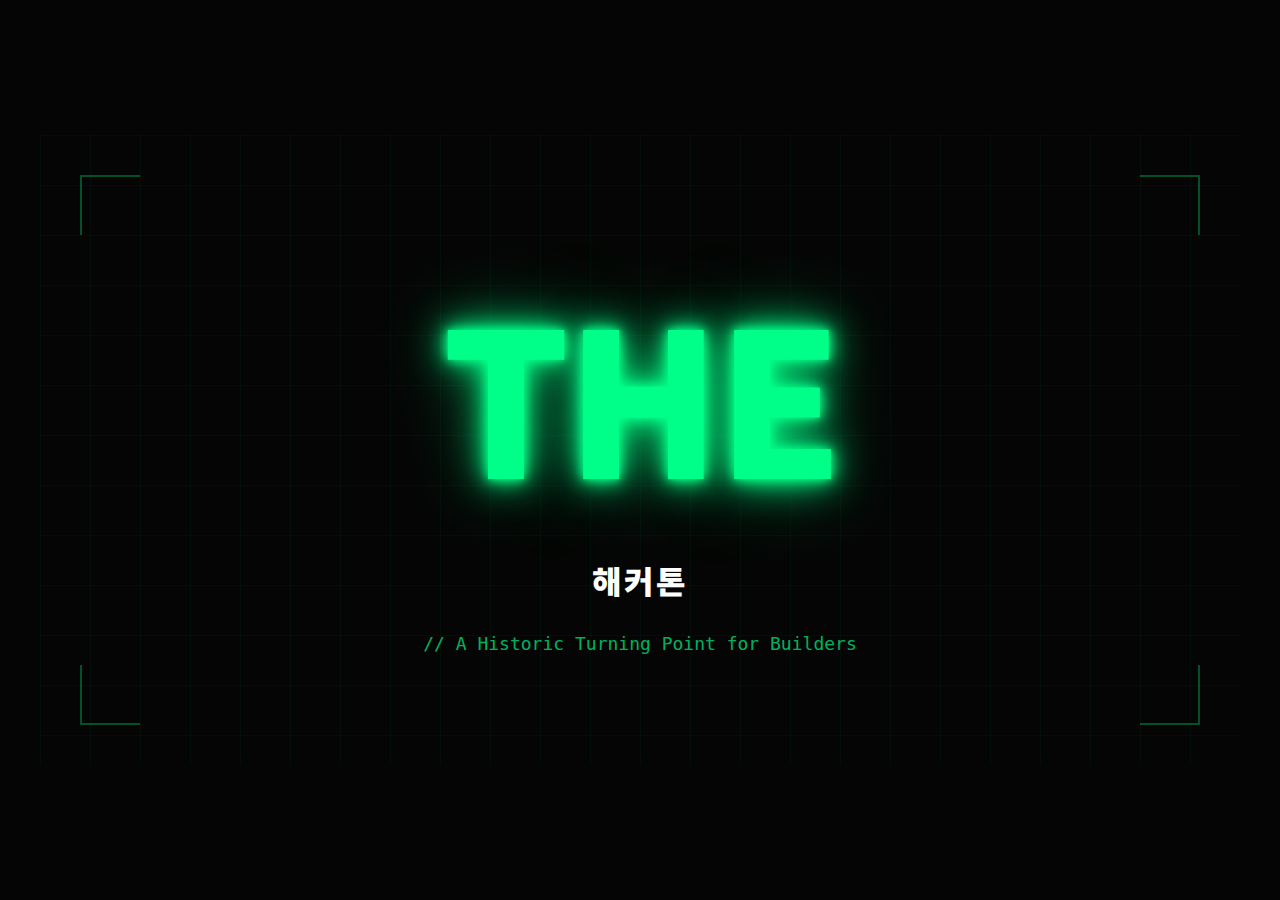
<file: og-image.html>
<!DOCTYPE html>
<html>
<head>
    <meta charset="UTF-8">
    <title>OG Image - THE 해커톤</title>
    <link href="https://fonts.googleapis.com/css2?family=Noto+Sans+KR:wght@900&display=swap" rel="stylesheet">
    <style>
        * {
            margin: 0;
            padding: 0;
            box-sizing: border-box;
        }

        body {
            background: #050505;
            display: flex;
            justify-content: center;
            align-items: center;
            min-height: 100vh;
        }

        .og-container {
            width: 1200px;
            height: 630px;
            background: #050505;
            display: flex;
            flex-direction: column;
            justify-content: center;
            align-items: center;
            position: relative;
            overflow: hidden;
        }

        /* Subtle grid background */
        .og-container::before {
            content: '';
            position: absolute;
            top: 0;
            left: 0;
            width: 100%;
            height: 100%;
            background-image:
                linear-gradient(rgba(0, 255, 136, 0.03) 1px, transparent 1px),
                linear-gradient(90deg, rgba(0, 255, 136, 0.03) 1px, transparent 1px);
            background-size: 50px 50px;
        }

        .the-logo {
            font-family: 'Noto Sans KR', sans-serif;
            font-size: 200px;
            font-weight: 900;
            color: #00ff88;
            letter-spacing: -0.02em;
            text-shadow:
                0 0 10px #00ff88,
                0 0 20px #00ff88,
                0 0 40px #00ff88,
                0 0 80px rgba(0, 255, 136, 0.5);
            position: relative;
            z-index: 1;
        }

        .subtitle {
            font-family: 'Noto Sans KR', sans-serif;
            font-size: 32px;
            font-weight: 900;
            color: #ffffff;
            margin-top: 20px;
            letter-spacing: 0.1em;
            position: relative;
            z-index: 1;
        }

        .tagline {
            font-family: monospace;
            font-size: 18px;
            color: rgba(0, 255, 136, 0.7);
            margin-top: 30px;
            position: relative;
            z-index: 1;
        }

        /* Corner accents */
        .corner {
            position: absolute;
            width: 60px;
            height: 60px;
            border: 2px solid rgba(0, 255, 136, 0.3);
        }

        .corner.tl { top: 40px; left: 40px; border-right: none; border-bottom: none; }
        .corner.tr { top: 40px; right: 40px; border-left: none; border-bottom: none; }
        .corner.bl { bottom: 40px; left: 40px; border-right: none; border-top: none; }
        .corner.br { bottom: 40px; right: 40px; border-left: none; border-top: none; }
    </style>
</head>
<body>
    <div class="og-container">
        <div class="corner tl"></div>
        <div class="corner tr"></div>
        <div class="corner bl"></div>
        <div class="corner br"></div>

        <div class="the-logo">THE</div>
        <div class="subtitle">해커톤</div>
        <div class="tagline">// A Historic Turning Point for Builders</div>
    </div>
</body>
</html>
</file>
<file: effects.css>
/* ============================================
   MATRIX VISUAL EFFECTS - effects.css
   THE Hackathon Visual Effects
   ============================================ */

/* ============================================
   1. SCANLINES OVERLAY (CRT Effect)
   ============================================ */
.scanlines-enabled::after {
    content: "";
    position: fixed;
    top: 0;
    left: 0;
    width: 100%;
    height: 100%;
    background: repeating-linear-gradient(
        0deg,
        rgba(0, 0, 0, 0.03),
        rgba(0, 0, 0, 0.03) 1px,
        transparent 1px,
        transparent 2px
    );
    pointer-events: none;
    z-index: 9998;
}

/* Stronger scanlines on hover for dramatic effect */
.scanlines-enabled.scanlines-strong::after {
    background: repeating-linear-gradient(
        0deg,
        rgba(0, 0, 0, 0.08),
        rgba(0, 0, 0, 0.08) 1px,
        transparent 1px,
        transparent 2px
    );
}

/* ============================================
   2. THE LOGO GLITCH EFFECT
   ============================================ */
.the-text {
    position: relative;
    display: inline-block;
}

/* Glitch animation keyframes */
@keyframes glitch {
    0% {
        text-shadow: 2px 0 #00ff88, -2px 0 #ff0055;
        transform: translate(0);
    }
    20% {
        text-shadow: -3px 0 #00ff88, 3px 0 #0088ff;
        transform: translate(-2px, 1px);
    }
    40% {
        text-shadow: 3px 2px #ff0055, -3px -2px #00ff88;
        transform: translate(2px, -1px);
    }
    60% {
        text-shadow: -2px -1px #0088ff, 2px 1px #ff0055;
        transform: translate(1px, 2px);
    }
    80% {
        text-shadow: 2px 0 #00ff88, -2px 0 #0088ff;
        transform: translate(-1px, -1px);
    }
    100% {
        text-shadow: 2px 0 #00ff88, -2px 0 #ff0055;
        transform: translate(0);
    }
}

@keyframes glitch-skew {
    0% { transform: skew(0deg); }
    20% { transform: skew(-2deg); }
    40% { transform: skew(1deg); }
    60% { transform: skew(-1deg); }
    80% { transform: skew(2deg); }
    100% { transform: skew(0deg); }
}

/* Glitch effect on hover */
.glitch-enabled .the-text:hover {
    animation: glitch 0.3s ease-in-out infinite;
}

/* Auto glitch class (applied via JS) */
.glitch-enabled .the-text.auto-glitch {
    animation: glitch 0.4s ease-in-out;
}

/* Glitch pseudo-elements for layered effect */
.glitch-enabled .the-text::before,
.glitch-enabled .the-text::after {
    content: attr(data-text);
    position: absolute;
    top: 0;
    left: 0;
    width: 100%;
    height: 100%;
    opacity: 0;
    pointer-events: none;
}

.glitch-enabled .the-text:hover::before {
    opacity: 0.8;
    color: #00ff88;
    animation: glitch-skew 0.2s ease-in-out infinite;
    clip-path: polygon(0 0, 100% 0, 100% 35%, 0 35%);
    transform: translate(-3px, -2px);
}

.glitch-enabled .the-text:hover::after {
    opacity: 0.8;
    color: #ff0055;
    animation: glitch-skew 0.3s ease-in-out infinite reverse;
    clip-path: polygon(0 65%, 100% 65%, 100% 100%, 0 100%);
    transform: translate(3px, 2px);
}

/* ============================================
   3. TYPING ANIMATION (Subtitle)
   ============================================ */
.typing-cursor {
    display: inline-block;
    width: 2px;
    height: 1.1em;
    background-color: #00ff88;
    margin-left: 4px;
    vertical-align: text-bottom;
    animation: cursor-blink 0.7s step-end infinite;
}

@keyframes cursor-blink {
    0%, 50% { opacity: 1; }
    51%, 100% { opacity: 0; }
}

/* Hide original text during typing */
.typing-target {
    visibility: hidden;
}

.typing-target.typing-complete {
    visibility: visible;
}

/* ============================================
   4. BUTTON GLOW PULSE EFFECT
   ============================================ */
@keyframes pulse-glow {
    0%, 100% {
        box-shadow:
            0 0 5px rgba(0, 255, 136, 0.4),
            0 0 10px rgba(0, 255, 136, 0.2),
            inset 0 0 10px rgba(0, 255, 136, 0.1);
    }
    50% {
        box-shadow:
            0 0 15px rgba(0, 255, 136, 0.6),
            0 0 30px rgba(0, 255, 136, 0.4),
            0 0 45px rgba(0, 255, 136, 0.2),
            inset 0 0 15px rgba(0, 255, 136, 0.2);
    }
}

.glow-enabled .cta-primary {
    animation: pulse-glow 2.5s ease-in-out infinite;
}

.glow-enabled .cta-primary:hover {
    animation: none;
    box-shadow:
        0 0 20px rgba(0, 255, 136, 0.8),
        0 0 40px rgba(0, 255, 136, 0.5),
        0 0 60px rgba(0, 255, 136, 0.3),
        inset 0 0 20px rgba(0, 255, 136, 0.3);
    transition: box-shadow 0.3s ease;
}

/* ============================================
   5. TEXT DECODE EFFECT
   ============================================ */
.decode-target {
    display: inline;
}

.decode-target.decoding {
    font-family: 'JetBrains Mono', monospace;
}

/* ============================================
   6. MOUSE TRAIL EFFECT
   ============================================ */
.mouse-trail-particle {
    position: fixed;
    width: 8px;
    height: 8px;
    background: radial-gradient(circle, #00ff88 0%, transparent 70%);
    border-radius: 50%;
    pointer-events: none;
    z-index: 9997;
    mix-blend-mode: screen;
}

/* ============================================
   7. ENHANCED MATRIX RAIN (via JS canvas)
   ============================================ */
.matrix-enhanced .matrix-bg {
    opacity: 0.15;
}

/* ============================================
   MOBILE OPTIMIZATIONS
   ============================================ */
@media (max-width: 768px) {
    /* Disable heavy effects on mobile */
    .scanlines-enabled::after {
        display: none;
    }

    .mouse-trail-particle {
        display: none;
    }

    .glitch-enabled .the-text:hover {
        animation: none;
    }

    .glitch-enabled .the-text::before,
    .glitch-enabled .the-text::after {
        display: none;
    }

    .glow-enabled .cta-primary {
        animation: none;
    }
}

/* ============================================
   REDUCED MOTION SUPPORT
   ============================================ */
@media (prefers-reduced-motion: reduce) {
    .glitch-enabled .the-text:hover,
    .glitch-enabled .the-text.auto-glitch,
    .glow-enabled .cta-primary {
        animation: none;
    }

    .typing-cursor {
        animation: none;
        opacity: 1;
    }

    .scanlines-enabled::after {
        display: none;
    }
}

/* ============================================
   LIGHT MODE ADJUSTMENTS
   ============================================ */
body.light-mode .typing-cursor {
    background-color: #00cc6a;
}

body.light-mode .glitch-enabled .the-text:hover::before {
    color: #00cc6a;
}

body.light-mode.scanlines-enabled::after {
    background: repeating-linear-gradient(
        0deg,
        rgba(0, 0, 0, 0.02),
        rgba(0, 0, 0, 0.02) 1px,
        transparent 1px,
        transparent 2px
    );
}

body.light-mode .mouse-trail-particle {
    background: radial-gradient(circle, #00cc6a 0%, transparent 70%);
}

body.light-mode .glow-enabled .cta-primary {
    animation-name: pulse-glow-light;
}

@keyframes pulse-glow-light {
    0%, 100% {
        box-shadow:
            0 0 5px rgba(0, 180, 100, 0.3),
            0 0 10px rgba(0, 180, 100, 0.15);
    }
    50% {
        box-shadow:
            0 0 15px rgba(0, 180, 100, 0.5),
            0 0 30px rgba(0, 180, 100, 0.3),
            0 0 45px rgba(0, 180, 100, 0.15);
    }
}
</file>
<file: styles.css>
/* Reset and Base Styles */
* {
    margin: 0;
    padding: 0;
    box-sizing: border-box;
}

html {
    scroll-behavior: smooth;
}

body {
    font-family: 'Inter', -apple-system, BlinkMacSystemFont, 'Segoe UI', Roboto, sans-serif;
    line-height: 1.6;
    color: #000;
    background-color: #fff;
    overflow-x: hidden;
    font-weight: 300;
}

.container {
    max-width: 1200px;
    margin: 0 auto;
    padding: 0 40px;
}

/* Typography */
h1, h2, h3, h4, h5, h6 {
    font-weight: 300;
    line-height: 1.2;
    margin-bottom: 1rem;
    letter-spacing: -0.02em;
}

p {
    margin-bottom: 1rem;
    color: #333;
    font-weight: 300;
}

.section-title {
    font-size: 2rem;
    text-align: left;
    margin-bottom: 4rem;
    color: #000;
    font-weight: 300;
    text-transform: uppercase;
    letter-spacing: 0.1em;
}

/* Navigation */
.navbar {
    position: fixed;
    top: 0;
    width: 100%;
    background: #fff;
    z-index: 1000;
    padding: 2rem 0;
    border-bottom: 1px solid #f0f0f0;
}

.nav-container {
    max-width: 1200px;
    margin: 0 auto;
    padding: 0 40px;
    display: flex;
    justify-content: space-between;
    align-items: center;
}

.nav-logo a {
    font-size: 1.5rem;
    font-weight: 300;
    color: #000;
    text-decoration: none;
    text-transform: uppercase;
    letter-spacing: 0.2em;
}

.nav-menu {
    display: flex;
    list-style: none;
    gap: 3rem;
}

.nav-link {
    color: #000;
    text-decoration: none;
    font-weight: 300;
    text-transform: uppercase;
    letter-spacing: 0.1em;
    font-size: 0.9rem;
    transition: color 0.3s ease;
}

.nav-link:hover {
    color: #666;
}

.hamburger {
    display: none;
    flex-direction: column;
    cursor: pointer;
}

.bar {
    width: 25px;
    height: 1px;
    background: #000;
    margin: 3px 0;
    transition: 0.3s;
}

/* Hero Section */
.hero {
    min-height: 100vh;
    display: flex;
    align-items: center;
    background: #fff;
    color: #000;
    padding: 120px 0 80px;
}

.hero-container {
    max-width: 1200px;
    margin: 0 auto;
    padding: 0 40px;
    display: grid;
    grid-template-columns: 1fr 1fr;
    gap: 8rem;
    align-items: center;
}

.hero-title {
    font-size: 4rem;
    font-weight: 300;
    margin-bottom: 2rem;
    line-height: 1.1;
    text-transform: uppercase;
    letter-spacing: -0.02em;
}

.hero-subtitle {
    display: block;
    font-size: 1.2rem;
    font-weight: 300;
    color: #666;
    margin-top: 1rem;
    text-transform: uppercase;
    letter-spacing: 0.1em;
}

.hero-description {
    font-size: 1.1rem;
    margin-bottom: 3rem;
    color: #333;
    line-height: 1.8;
    font-weight: 300;
}

.hero-buttons {
    display: flex;
    gap: 2rem;
    flex-wrap: wrap;
}

.btn {
    display: inline-block;
    padding: 1rem 2rem;
    border: 1px solid #000;
    text-decoration: none;
    font-weight: 300;
    transition: all 0.3s ease;
    cursor: pointer;
    font-size: 0.9rem;
    text-transform: uppercase;
    letter-spacing: 0.1em;
    background: transparent;
    color: #000;
}

.btn:hover {
    background: #000;
    color: #fff;
}

.btn-primary {
    background: #000;
    color: #fff;
}

.btn-primary:hover {
    background: transparent;
    color: #000;
}

.hero-visual {
    display: flex;
    justify-content: center;
    align-items: center;
}

.hero-avatar {
    width: 400px;
    height: 400px;
    background: #f8f8f8;
    border: 1px solid #f0f0f0;
    display: flex;
    align-items: center;
    justify-content: center;
    font-size: 6rem;
    color: #ccc;
}

/* About Section */
.about {
    padding: 120px 0;
    background: #fff;
}

.about-content {
    display: grid;
    grid-template-columns: 2fr 1fr;
    gap: 8rem;
    align-items: start;
}

.about-text p {
    font-size: 1.1rem;
    margin-bottom: 2rem;
    color: #333;
    line-height: 1.8;
    font-weight: 300;
}

.skills h3 {
    margin: 3rem 0 2rem;
    color: #000;
    font-weight: 300;
    text-transform: uppercase;
    letter-spacing: 0.1em;
    font-size: 1rem;
}

.skill-tags {
    display: flex;
    flex-wrap: wrap;
    gap: 1rem;
}

.skill-tag {
    background: #f8f8f8;
    color: #000;
    padding: 0.5rem 1rem;
    border: 1px solid #f0f0f0;
    font-size: 0.9rem;
    font-weight: 300;
    text-transform: uppercase;
    letter-spacing: 0.05em;
}

.about-stats {
    display: flex;
    flex-direction: column;
    gap: 3rem;
}

.stat-item {
    text-align: left;
    padding: 0;
}

.stat-item h3 {
    font-size: 3rem;
    color: #000;
    margin-bottom: 0.5rem;
    font-weight: 300;
}

.stat-item p {
    color: #666;
    margin: 0;
    font-size: 0.9rem;
    text-transform: uppercase;
    letter-spacing: 0.1em;
}

/* Projects Section */
.projects {
    padding: 120px 0;
    background: #fff;
}

.projects-grid {
    display: grid;
    grid-template-columns: 1fr;
    gap: 4rem;
}

.project-card {
    background: #fff;
    border: 1px solid #f0f0f0;
    padding: 3rem;
    transition: border-color 0.3s ease;
}

.project-card:hover {
    border-color: #000;
}

.project-image {
    height: 200px;
    background: #f8f8f8;
    border: 1px solid #f0f0f0;
    display: flex;
    align-items: center;
    justify-content: center;
    font-size: 3rem;
    color: #ccc;
    margin-bottom: 2rem;
}

.project-content h3 {
    color: #000;
    margin-bottom: 1rem;
    font-size: 1.5rem;
    font-weight: 300;
    text-transform: uppercase;
    letter-spacing: 0.05em;
}

.project-content p {
    color: #333;
    margin-bottom: 2rem;
    line-height: 1.8;
    font-weight: 300;
}

.project-tech {
    display: flex;
    flex-wrap: wrap;
    gap: 1rem;
    margin-bottom: 2rem;
}

.project-tech span {
    background: #f8f8f8;
    color: #000;
    padding: 0.3rem 0.8rem;
    border: 1px solid #f0f0f0;
    font-size: 0.8rem;
    font-weight: 300;
    text-transform: uppercase;
    letter-spacing: 0.05em;
}

.project-links {
    display: flex;
    gap: 2rem;
}

.project-link {
    color: #000;
    text-decoration: none;
    font-weight: 300;
    transition: color 0.3s ease;
    text-transform: uppercase;
    letter-spacing: 0.05em;
    font-size: 0.9rem;
}

.project-link:hover {
    color: #666;
}

/* Blog Section */
.blog {
    padding: 120px 0;
    background: #fff;
}

.blog-grid {
    display: grid;
    grid-template-columns: 1fr;
    gap: 4rem;
}

.blog-card {
    background: #fff;
    border: 1px solid #f0f0f0;
    padding: 3rem;
    transition: border-color 0.3s ease;
}

.blog-card:hover {
    border-color: #000;
}

.blog-image {
    height: 150px;
    background: #f8f8f8;
    border: 1px solid #f0f0f0;
    display: flex;
    align-items: center;
    justify-content: center;
    font-size: 2rem;
    color: #ccc;
    margin-bottom: 2rem;
}

.blog-content h3 {
    color: #000;
    margin-bottom: 1rem;
    font-size: 1.3rem;
    font-weight: 300;
    text-transform: uppercase;
    letter-spacing: 0.05em;
}

.blog-content p {
    color: #333;
    margin-bottom: 1.5rem;
    line-height: 1.8;
    font-weight: 300;
}

.blog-meta {
    display: flex;
    justify-content: space-between;
    font-size: 0.8rem;
    color: #666;
    text-transform: uppercase;
    letter-spacing: 0.05em;
    font-weight: 300;
}

/* Contact Section */
.contact {
    padding: 120px 0;
    background: #fff;
}

.contact-content {
    display: grid;
    grid-template-columns: 1fr 1fr;
    gap: 8rem;
}

.contact-info h3 {
    color: #000;
    margin-bottom: 2rem;
    font-size: 1.5rem;
    font-weight: 300;
    text-transform: uppercase;
    letter-spacing: 0.1em;
}

.contact-info p {
    color: #333;
    margin-bottom: 3rem;
    line-height: 1.8;
    font-weight: 300;
}

.contact-methods {
    margin-bottom: 3rem;
}

.contact-method {
    display: flex;
    align-items: center;
    gap: 1rem;
    margin-bottom: 1.5rem;
    color: #333;
    font-weight: 300;
}

.contact-method i {
    color: #000;
    font-size: 1rem;
    width: 20px;
}

.social-links {
    display: flex;
    gap: 1.5rem;
}

.social-link {
    display: flex;
    align-items: center;
    justify-content: center;
    width: 40px;
    height: 40px;
    background: #f8f8f8;
    color: #000;
    border: 1px solid #f0f0f0;
    text-decoration: none;
    transition: all 0.3s ease;
}

.social-link:hover {
    background: #000;
    color: #fff;
    border-color: #000;
}

.contact-form {
    background: #fff;
    padding: 0;
}

.form-group {
    margin-bottom: 2rem;
}

.form-group input,
.form-group textarea {
    width: 100%;
    padding: 1rem 0;
    border: none;
    border-bottom: 1px solid #f0f0f0;
    font-size: 1rem;
    transition: border-color 0.3s ease;
    font-family: inherit;
    background: transparent;
    font-weight: 300;
}

.form-group input:focus,
.form-group textarea:focus {
    outline: none;
    border-bottom-color: #000;
}

.form-group textarea {
    resize: vertical;
    min-height: 100px;
}

/* Footer */
.footer {
    background: #fff;
    color: #000;
    text-align: left;
    padding: 4rem 0;
    border-top: 1px solid #f0f0f0;
}

.footer-content p {
    color: #666;
    margin-bottom: 0.5rem;
    font-weight: 300;
}

/* Responsive Design */
@media (max-width: 768px) {
    .container {
        padding: 0 20px;
    }
    
    .nav-container {
        padding: 0 20px;
    }
    
    .hamburger {
        display: flex;
    }

    .nav-menu {
        position: fixed;
        left: -100%;
        top: 70px;
        flex-direction: column;
        background-color: white;
        width: 100%;
        text-align: center;
        transition: 0.3s;
        box-shadow: 0 10px 27px rgba(0, 0, 0, 0.05);
        padding: 2rem 0;
    }

    .nav-menu.active {
        left: 0;
    }

    .hero-container {
        grid-template-columns: 1fr;
        text-align: left;
        gap: 4rem;
    }

    .hero-title {
        font-size: 3rem;
    }

    .about-content {
        grid-template-columns: 1fr;
        gap: 4rem;
    }

    .contact-content {
        grid-template-columns: 1fr;
        gap: 4rem;
    }

    .hero-buttons {
        justify-content: flex-start;
    }

    .section-title {
        font-size: 1.5rem;
    }
    
    .projects-grid,
    .blog-grid {
        gap: 2rem;
    }
    
    .project-card,
    .blog-card {
        padding: 2rem;
    }
}

@media (max-width: 480px) {
    .container {
        padding: 0 15px;
    }
    
    .nav-container {
        padding: 0 15px;
    }

    .hero-title {
        font-size: 2.5rem;
    }

    .hero-subtitle {
        font-size: 1rem;
    }

    .btn {
        padding: 0.8rem 1.5rem;
        font-size: 0.8rem;
    }
    
    .project-card,
    .blog-card {
        padding: 1.5rem;
    }
}

/* Smooth scrolling and animations */
@keyframes fadeInUp {
    from {
        opacity: 0;
        transform: translateY(30px);
    }
    to {
        opacity: 1;
        transform: translateY(0);
    }
}

.fade-in-up {
    animation: fadeInUp 0.6s ease-out;
}

/* Custom scrollbar */
::-webkit-scrollbar {
    width: 4px;
}

::-webkit-scrollbar-track {
    background: #f8f8f8;
}

::-webkit-scrollbar-thumb {
    background: #000;
    border-radius: 2px;
}

::-webkit-scrollbar-thumb:hover {
    background: #666;
}
</file>
